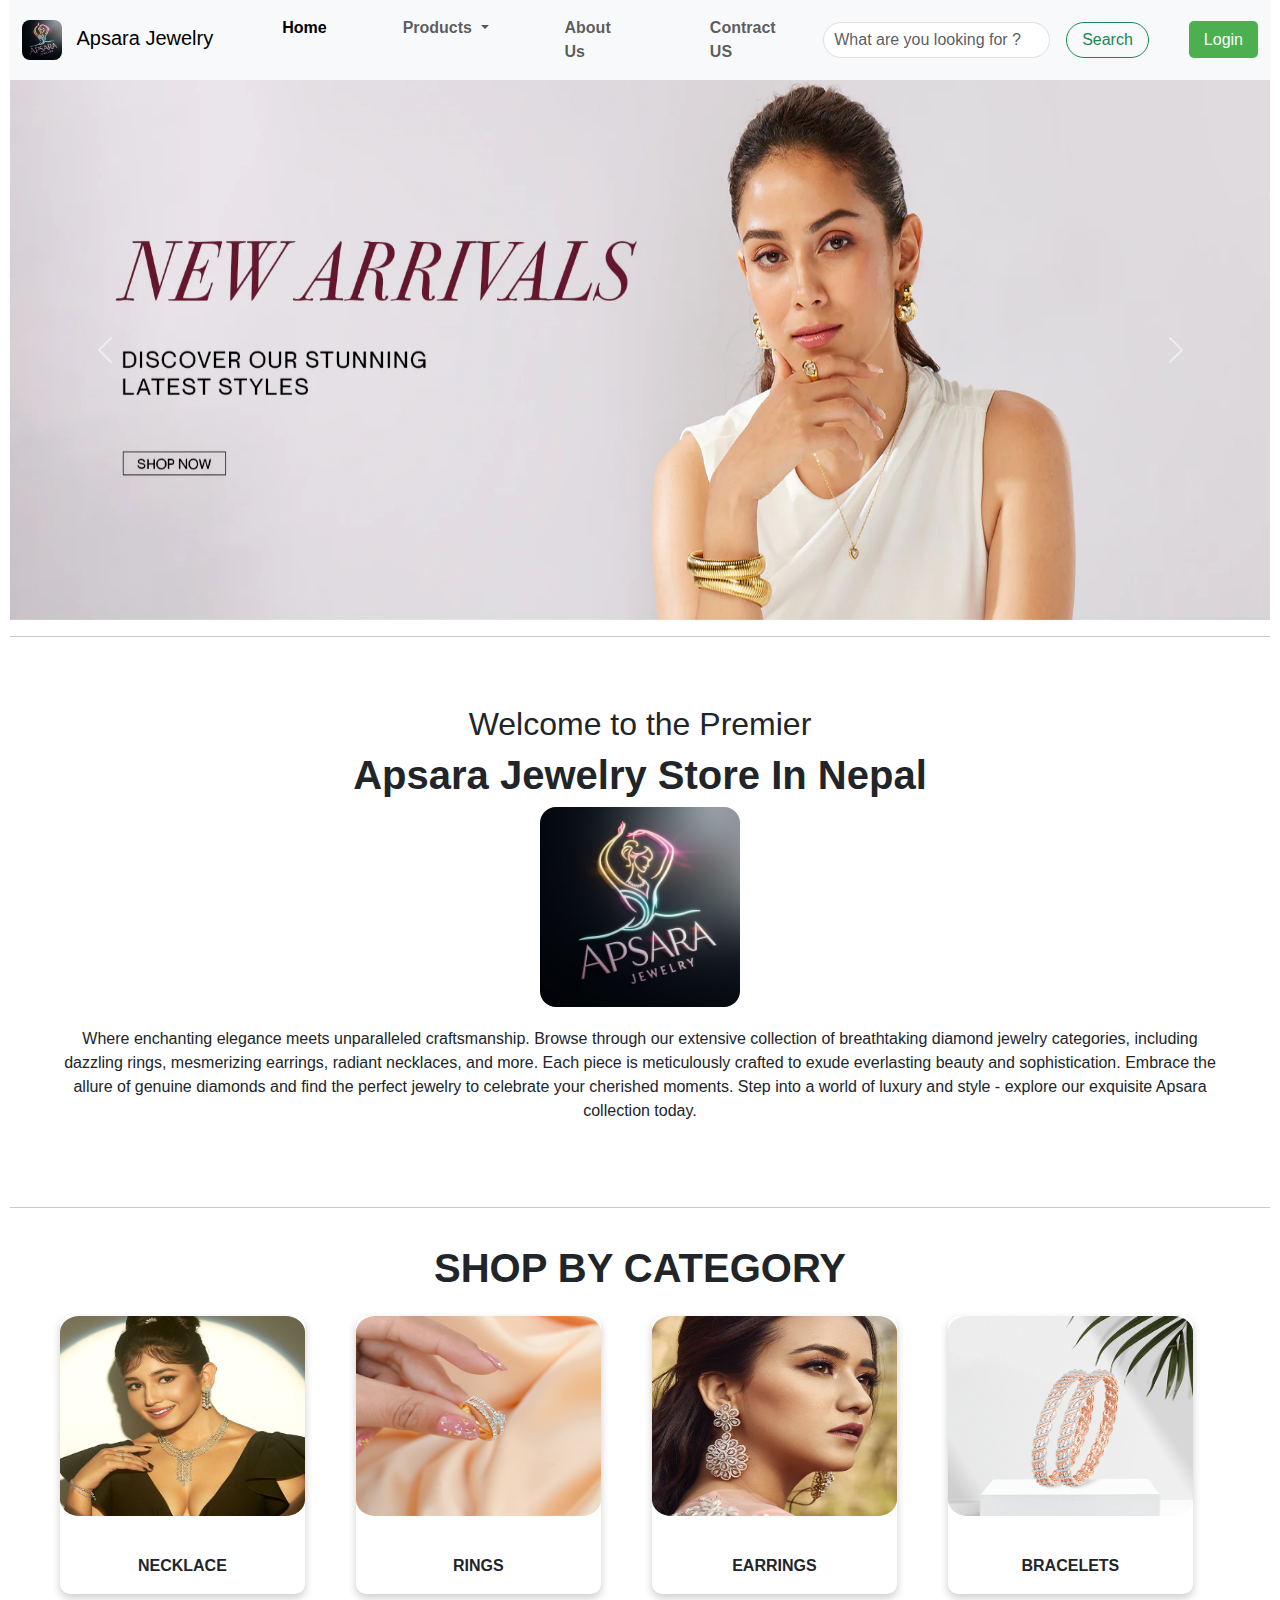
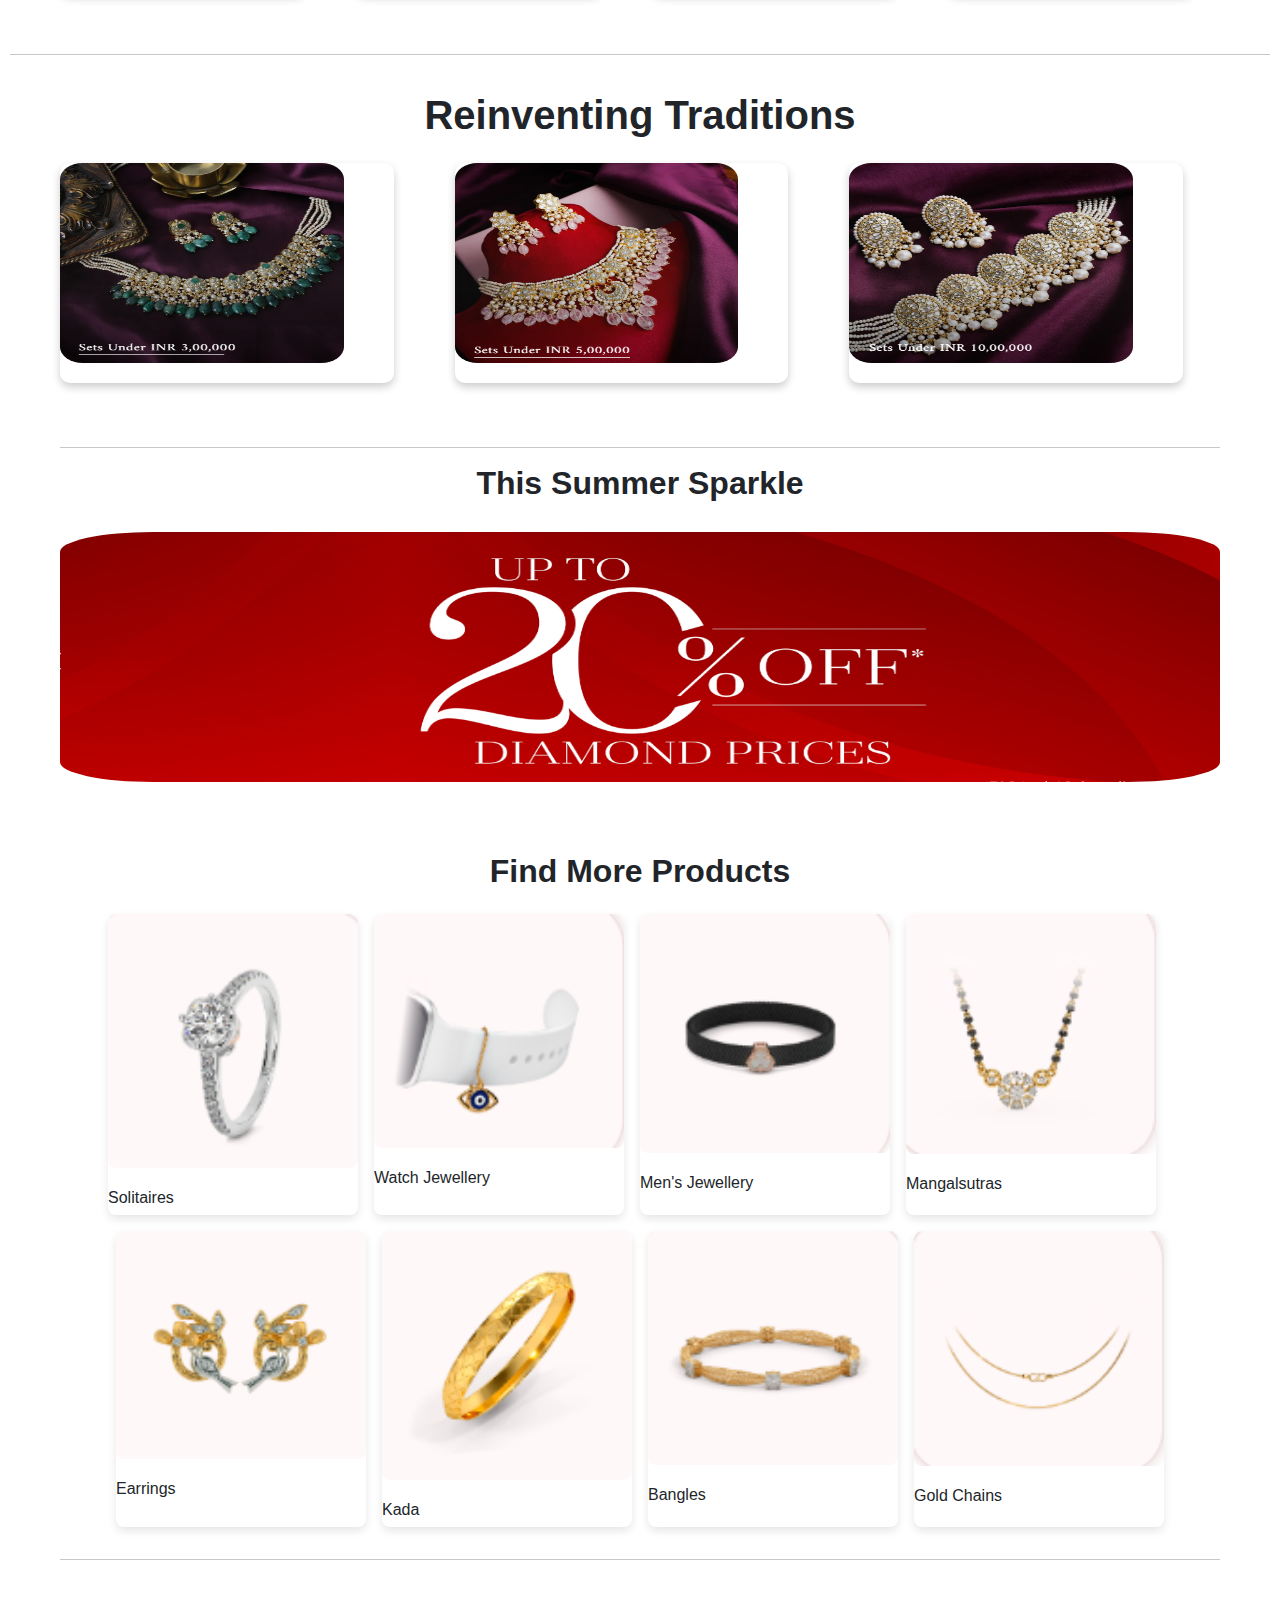
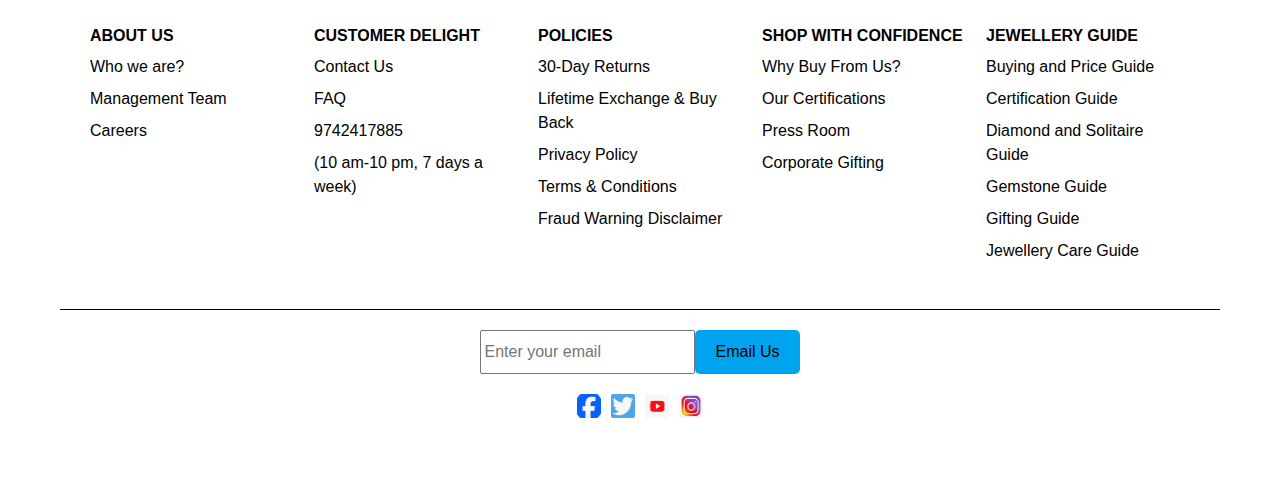
<file: index.html>
<!DOCTYPE html>
    <html lang="en">
    <head>
        <meta charset="UTF-8">
        <meta name="viewport" content="width=device-width, initial-scale=1.0">
        <title>Everyday Fine Jewelry | Online Shop</title>
        <link href="https://cdn.jsdelivr.net/npm/bootstrap@5.3.3/dist/css/bootstrap.min.css" rel="stylesheet" integrity="sha384-QWTKZyjpPEjISv5WaRU9OFeRpok6YctnYmDr5pNlyT2bRjXh0JMhjY6hW+ALEwIH" crossorigin="anonymous">
        <script src="https://cdn.jsdelivr.net/npm/bootstrap@5.3.3/dist/js/bootstrap.bundle.min.js" integrity="sha384-YvpcrYf0tY3lHB60NNkmXc5s9fDVZLESaAA55NDzOxhy9GkcIdslK1eN7N6jIeHz" crossorigin="anonymous"></script>
        <link rel="stylesheet" href="style/style.css">
        <link rel="icon" type="image/x-icon" href="image/apsara.png">
        <style>
            /* Custom styles for sticky navbar */
            .navbar {
                z-index: 1030; /* Ensure the navbar is on top of other content */
            }
            .navbar-nav {
                flex-direction: row; /* Keep nav items in a row */
            }
            .navbar-nav .nav-link {
                margin-left: 15px;
            }
            .navbar-nav .dropdown-menu {
                position: absolute; /* Adjust dropdown menu position */
                margin-top: 0; /* Align dropdown menu */
            }
                </style>
    </head>
    <body>
    <nav class="navbar navbar-expand-lg navbar-light bg-light sticky-top">
        <div class="container-fluid">
            <a class="navbar-brand" href="index.html">
                <img src="image/apsara.png" height="40px" style="border-radius: 8px; margin-right: 10px;">
                Apsara Jewelry
            </a>
            <button class="navbar-toggler" type="button" data-bs-toggle="collapse" data-bs-target="#navbarSupportedContent" aria-controls="navbarSupportedContent" aria-expanded="false" aria-label="Toggle navigation">
                <span class="navbar-toggler-icon"></span>
            </button>
            <div class="collapse navbar-collapse" id="navbarSupportedContent">
                <ul class="navbar-nav me-auto mb-2 mb-lg-0">
                    <li class="nav-item">
                        <a class="nav-link active" aria-current="page" href="index.html">Home</a>
                    </li> 
                    <li class="nav-item dropdown">
                        <a class="nav-link dropdown-toggle" href="#" id="navbarDropdown" role="button" data-bs-toggle="dropdown" aria-expanded="false">
                            Products
                        </a>
                        <ul class="dropdown-menu" aria-labelledby="navbarDropdown">
                            <li><a class="dropdown-item" href="nacklace.html">Gold</a></li>
                            <li><a class="dropdown-item" href="earrings.html">Silver</a></li>
                            <li><a class="dropdown-item" href="Ring.html">Diamond</a></li>
                        </ul>
                    </li>
                    <li class="nav-item">
                        <a class="nav-link" href="project_about.html">About Us</a>
                    </li>
                    <li class="nav-item">
                        <a class="nav-link" href="contract_us.html">Contract US</a>
                    </li>
                </ul> 
                <form class="d-flex">
                    <input class="form-control me-3" type="search" placeholder="What are you looking for ?" aria-label="Search">
                   <button class="btn btn-outline-success" type="submit">Search</button>
                </form> 
                <ul class="nav-links d-flex">
                    <li><a href="login_page.html" class="login">Login</a></li> 
            </div>
        </div>
    </nav>
<div id="carouselExampleControlsNoTouching" class="carousel slide" data-bs-touch="false" data-bs-ride="carousel" data-bs-interval="1800">
    <div class="carousel-inner">
        <div class="carousel-item active">
            <img src="image/1.jpg" class="d-block w-100" alt="Image 1" height="540px;">
        </div>
        <div class="carousel-item">
            <img src="image/2.jpg" class="d-block w-100" alt="Image 2"height="540px;">
        </div>
        <div class="carousel-item">
            <img src="image/3.jpg" class="d-block w-100" alt="Image 3"height="540px;">
        </div>
    </div>
    <button class="carousel-control-prev" type="button" data-bs-target="#carouselExampleControlsNoTouching" data-bs-slide="prev">
        <span class="carousel-control-prev-icon" aria-hidden="true"></span>
        <span class="visually-hidden">Previous</span>
    </button>
    <button class="carousel-control-next" type="button" data-bs-target="#carouselExampleControlsNoTouching" data-bs-slide="next">
        <span class="carousel-control-next-icon" aria-hidden="true"></span>
        <span class="visually-hidden">Next</span>
    </button>
</div>

<hr>

<div class="container my-5 text-center">
    <h3>Welcome to the Premier</h3>
    <h1>Apsara Jewelry Store In Nepal</h1>
    <img src="image/apsara.png" class="img-fluid">
    <p>Where enchanting elegance meets unparalleled craftsmanship. Browse through our extensive collection of breathtaking diamond jewelry categories, including dazzling rings, mesmerizing earrings, radiant necklaces, and more. Each piece is meticulously crafted to exude everlasting beauty and sophistication. Embrace the allure of genuine diamonds and find the perfect jewelry to celebrate your cherished moments. Step into a world of luxury and style - explore our exquisite Apsara collection today.</p>
</div>

<hr>

<div class="container">
    <h1 class="text-center mb-4">SHOP BY CATEGORY</h1>
    <div class="row">
        <div class="col-6 col-md-3 mb-4">
            <div class="card">
                <a href="nacklace.html">
                <img src="image/4.png" class="card-img-top" alt="Necklace"></a>
                <div class="card-body">
                    <h6 class="NECKLACE">NECKLACE</h6>
                </div>
            </div>
        </div>
        <div class="col-6 col-md-3 mb-4">
            <div class="card">
                <a href="Ring.html">
                <img src="image/5.png" class="card-img-top" alt="Rings"></a>
                <div class="card-body">
                    <h6 class="RINGS">RINGS</h6>
                </div>
            </div>
        </div>
        <div class="col-6 col-md-3 mb-4">
            <div class="card">
                <a href="earrings.html">
                <img src="image/6.png" class="card-img-top" alt="Earrings"></a>
                <div class="card-body">
                    <h6 class="EARRINGS">EARRINGS</h6>
                </div>
            </div>
        </div>
        <div class="col-6 col-md-3 mb-4">
            <div class="card">
                <a href="bracelet.html">
                <img src="image/7.png" class="card-img-top" alt="Bracelets"></a>
                <div class="card-body">
                    <h6 class="BRACE">BRACELETS</h6>
                </div>
            </div>
        </div>
    </div>
</div>

<hr>

<div class="container">
    <h1 class="text-center mb-4">Reinventing Traditions</h1>
    <div class="row">
        <div class="col-6 col-md-4 mb-4">
            <div class="card">
                <img src="image/8.png" class="card-img-top" alt="Tradition 1" style="width: 85%;">
            </div>
        </div>
        <div class="col-6 col-md-4 mb-4">
            <div class="card">
                <img src="image/9.png" class="card-img-top" alt="Tradition 2"style="width: 85%;">
            </div>
        </div>
        <div class="col-6 col-md-4 mb-4">
            <div class="card">
                <img src="image/10.png" class="card-img-top" alt="Tradition 3"style="width: 85%;">
            </div>
            <div class="col-6 col-md-4 mb-4">
        </div>
    </div>
</div><hr>
<h3 style="font-weight: 700; margin-bottom: 30px; display: flex; justify-content: center;">This Summer Sparkle</h3>
 <div class="image">
    <img src="image/20.png" ></div>
    <h2 style="margin-top: 50px; font-weight: 700; display: flex; justify-content: center;">Find More Products</h2>
<div class="gallery-container">
  <div class="gallery-item">
      <img src="image/12.png" alt="Image 1">
      <h6>Solitaires</h6>
  </div>
  <div class="gallery-item">
      <img src="image/13.png" alt="Image 2">
      <h6>Watch Jewellery</h6>
  </div>
  <div class="gallery-item">
      <img src="image/14.png" alt="Image 3">
      <h6>Men's Jewellery</h6>
  </div>
  <div class="gallery-item">
      <img src="image/15.png" alt="Image 4">
      <h6>Mangalsutras</h6>
  </div>
  <br>
  <div class="gallery-item">
    <img src="image/16.png" alt="Image 4">
    <h6>Earrings</h6>
</div>
<div class="gallery-item">
  <img src="image/17.png"alt="Image 4">
  <h6>Kada</h6>
</div>
<div class="gallery-item">
  <img src="image/18.png" alt="Image 4">
  <h6>Bangles</h6>
</div>
<div class="gallery-item">
  <img src="image/19.png" alt="Image 4">
  <h6>Gold Chains</h6>
</div>
</div>
    <hr>
    <footer>
        <div class="footer-section">
            <div class="footer-column">
                <h3>ABOUT US</h3>
                <ul>
                    <li><a href="#">Who we are?</a></li>
                    <li><a href="#">Management Team</a></li>
                    <li><a href="#">Careers</a></li>
                </ul>
            </div>
            <div class="footer-column">
                <h3>CUSTOMER DELIGHT</h3>
                <ul>
                    <li><a href="contract_us.html">Contact Us</a></li>
                    <li><a href="#">FAQ</a></li>
                    <li><a href="Phone:">9742417885</a></li>
                    <li><a href="#">(10 am-10 pm, 7 days a week)</a></li>
                </ul>
            </div>
            <div class="footer-column">
                <h3>POLICIES</h3>
                <ul>
                    <li><a href="#">30-Day Returns</a></li>
                    <li><a href="#">Lifetime Exchange & Buy Back</a></li>
                    <li><a href="#">Privacy Policy</a></li>
                    <li><a href="#">Terms & Conditions</a></li>
                    <li><a href="#">Fraud Warning Disclaimer</a></li>
                </ul>
            </div>
            <div class="footer-column">
                <h3>SHOP WITH CONFIDENCE</h3>
                <ul>
                    <li><a href="#">Why Buy From Us?</a></li>
                    <li><a href="#">Our Certifications</a></li>
                    <li><a href="#">Press Room</a></li>
                    <li><a href="#">Corporate Gifting</a></li>
                </ul>
            </div>
            <div class="footer-column">
                <h3>JEWELLERY GUIDE</h3>
                <ul>
                    <li><a href="#">Buying and Price Guide</a></li>
                    <li><a href="#">Certification Guide</a></li>
                    <li><a href="#">Diamond and Solitaire Guide</a></li>
                    <li><a href="#">Gemstone Guide</a></li>
                    <li><a href="#">Gifting Guide</a></li>
                    <li><a href="#">Jewellery Care Guide</a></li>
                </ul>
            </div>
        </div>
        <div class="footer-bottom">
            <div class="newsletter">
                <input type="text" name="Email" id="Email" placeholder="Enter your email">
                <a href="https://mail.google.com/mail/u/0/#inbox?compose=new">
                <button>Email Us</button></a>
            </div>
            <div class="social-media">
                <a href="https://www.facebook.com/login.php/"><img src="image/24.png" alt="Facebook"></a>
                <a href="https://x.com/i/flow/login"><img src="image/25.png" alt="Twitter"></a>
                <a href="https://www.youtube.com/"><img src="image/26.png" alt="YouTube"></a>
                <a href="https://www.instagram.com/"><img src="image/27.png" alt="Instagram"></a>
            </div>
        </div>
    </footer>
</body>
</html>
</file>
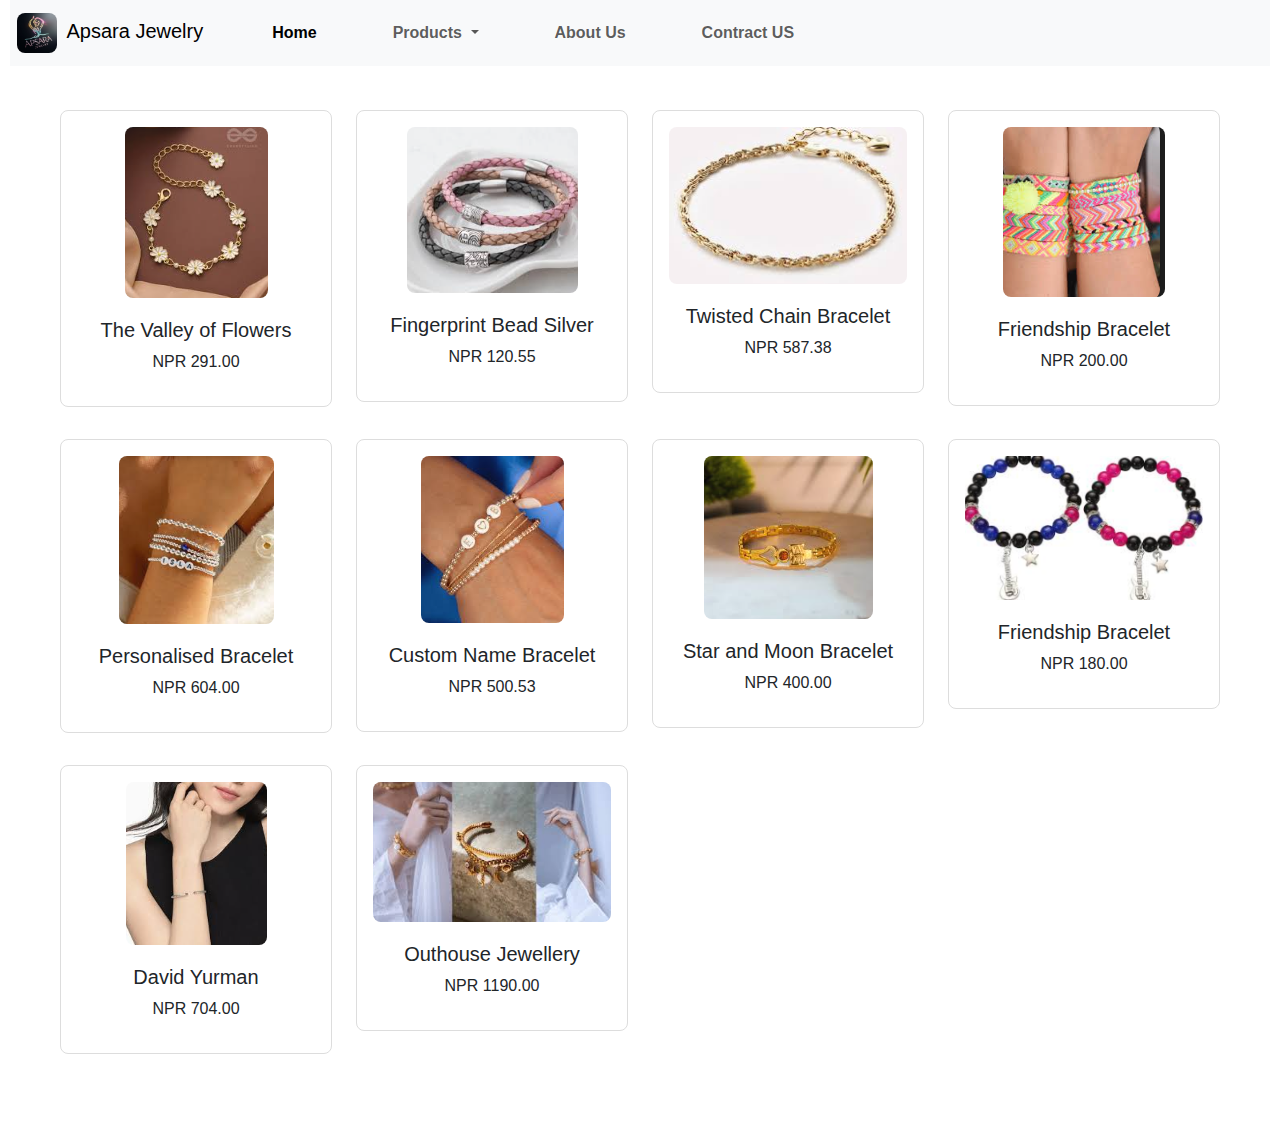
<file: bracelet.html>
<!DOCTYPE html>
<html lang="en">
<head>
    <meta charset="UTF-8">
    <meta name="viewport" content="width=device-width, initial-scale=1.0">
    <title>Everyday Fine Jewelry | Online Shop</title>
    <script src="https://cdn.jsdelivr.net/npm/bootstrap@5.3.3/dist/js/bootstrap.bundle.min.js" integrity="sha384-YvpcrYf0tY3lHB60NNkmXc5s9fDVZLESaAA55NDzOxhy9GkcIdslK1eN7N6jIeHz" crossorigin="anonymous"></script>
    <link href="https://cdn.jsdelivr.net/npm/bootstrap@5.3.3/dist/css/bootstrap.min.css" rel="stylesheet" integrity="sha384-QWTKZyjpPEjISv5WaRU9OFeRpok6YctnYmDr5pNlyT2bRjXh0JMhjY6hW+ALEwIH" crossorigin="anonymous">
    <link rel="stylesheet" href="style/style.css">
    <link rel="icon" type="image/x-icon" href="image/apsara.png">
    <style>
        .product-card {
            text-align: center;
            padding: 1rem;
            border: 1px solid #ddd;
            border-radius: 8px;
            margin-bottom: 1rem;
        }
        .product-card img {
            max-width: 100%;
            height: auto;
            border-radius: 8px;
        }
        .navbar-brand img {
            border-radius: 8px;
            margin-left: -5px;
            margin-right: 5px;
        }
        .navbar-nav .nav-link {
            margin-left: 15px;
        }
    </style>
</head>
<body>
<nav class="navbar navbar-expand-lg navbar-light bg-light">
    <div class="container-fluid">
        <a class="navbar-brand" href="#">
            <img src="image/apsara.png" height="40" alt="Apsara Jewelry">
            Apsara Jewelry
        </a>
        <button class="navbar-toggler" type="button" data-bs-toggle="collapse" data-bs-target="#navbarSupportedContent" aria-controls="navbarSupportedContent" aria-expanded="false" aria-label="Toggle navigation">
            <span class="navbar-toggler-icon"></span>
        </button>
        <div class="collapse navbar-collapse" id="navbarSupportedContent">
            <ul class="navbar-nav me-auto mb-2 mb-lg-0">
                <li class="nav-item">
                    <a class="nav-link active" aria-current="page" href="index.html">Home</a>
                </li>
                <li class="nav-item dropdown">
                    <a class="nav-link dropdown-toggle" href="#" id="navbarDropdown" role="button" data-bs-toggle="dropdown" aria-expanded="false">
                        Products
                    </a>
                    <ul class="dropdown-menu" aria-labelledby="navbarDropdown">
                        <li><a class="dropdown-item" href="https://www.bing.com/images/search?q=jewellery+gold&qpvt=jellory+gold&form=IGRE&first=1">Gold</a></li>
                        <li><a class="dropdown-item" href="https://www.bing.com/images/search?q=jewellery%20silver&qs=n&form=QBIR&sp=-1&lq=0&pq=jewellery%20silver&sc=10-16&cvid=716B4889F92D42A183344B2EC1CB7281&ghsh=0&ghacc=0&first=1">Silver</a></li>
                        <li><a class="dropdown-item" href="https://www.bing.com/images/search?q=jewellery%20diamond&qs=n&form=QBIR&sp=-1&lq=0&pq=jewellery%20diamon&sc=10-16&cvid=5A0326B876E344FC81257CB7202B7192&ghsh=0&ghacc=0&first=1">Diamond</a></li>
                    </ul>
                </li>
                <li class="nav-item">
                    <a class="nav-link" href="project_about.html">About Us</a>
                </li>
                <li class="nav-item">
                    <a class="nav-link" href="contract_us.html">Contract US</a>
                </li>
            </ul>
        </div>
    </div>
</nav>

<div class="container my-4">
    <div class="row">
        <!-- First Row of Products -->
        <div class="col-md-4 col-lg-3 mb-3">
            <div class="product-card">
                <img src="image/59.png" alt="The Valley of Flowers">
                <h5>The Valley of Flowers</h5>
                <p>NPR 291.00</p>
            </div>
        </div>
        <div class="col-md-4 col-lg-3 mb-3">
            <div class="product-card">
                <img src="image/60.png" alt="Fingerprint Bead Silver">
                <h5>Fingerprint Bead Silver</h5>
                <p>NPR 120.55</p>
            </div>
        </div>
        <div class="col-md-4 col-lg-3 mb-3">
            <div class="product-card">
                <img src="image/61.png" alt="Twisted Chain Bracelet">
                <h5>Twisted Chain Bracelet</h5>
                <p>NPR 587.38</p>
            </div>
        </div>
        <!-- Second Row of Products -->
        <div class="col-md-4 col-lg-3 mb-3">
            <div class="product-card">
                <img src="image/62.png" alt="Friendship Bracelet">
                <h5>Friendship Bracelet</h5>
                <p>NPR 200.00</p>
            </div>
        </div>
        <div class="col-md-4 col-lg-3 mb-3">
            <div class="product-card">
                <img src="image/63.png" alt="Personalised Bracelet">
                <h5>Personalised Bracelet</h5>
                <p>NPR 604.00</p>
            </div>
        </div>
        <div class="col-md-4 col-lg-3 mb-3">
            <div class="product-card">
                <img src="image/64.png" alt="Custom Name Bracelet">
                <h5>Custom Name Bracelet</h5>
                <p>NPR 500.53</p>
            </div>
        </div>
        <!-- Third Row of Products -->
        <div class="col-md-4 col-lg-3 mb-3">
            <div class="product-card">
                <img src="image/65.png" alt="Star and Moon Bracelet">
                <h5>Star and Moon Bracelet</h5>
                <p>NPR 400.00</p>
            </div>
        </div>
        <div class="col-md-4 col-lg-3 mb-3">
            <div class="product-card">
                <img src="image/66.png" alt="Friendship Bracelet">
                <h5>Friendship Bracelet</h5>
                <p>NPR 180.00</p>
            </div>
        </div>
        <div class="col-md-4 col-lg-3 mb-3">
            <div class="product-card">
                <img src="image/67.png" alt="David Yurman">
                <h5>David Yurman</h5>
                <p>NPR 704.00</p>
            </div>
        </div>
        <div class="col-md-4 col-lg-3 mb-3">
            <div class="product-card">
                <img src="image/68.png" alt="Outhouse Jewellery">
                <h5>Outhouse Jewellery</h5>
                <p>NPR 1190.00</p>
            </div>
        </div>
    </div>
</div>
</body>
</html>
</file>
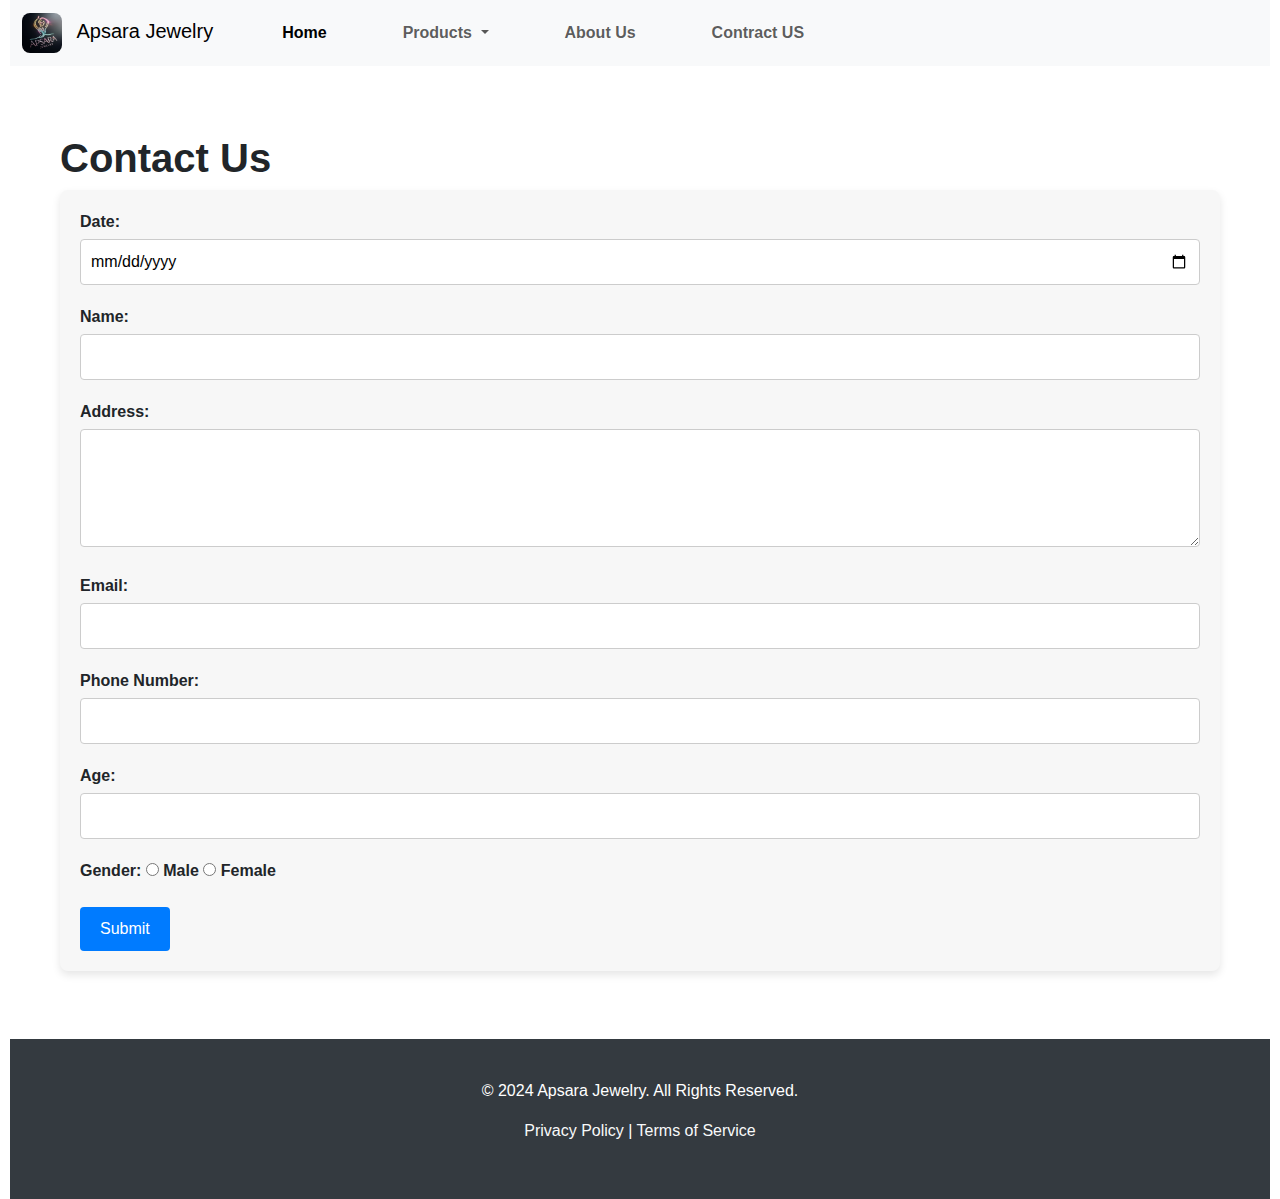
<file: contract_us.html>
<!DOCTYPE html>
<html lang="en">
<head>
    <meta charset="UTF-8">
    <meta name="viewport" content="width=device-width, initial-scale=1.0">
    <title>Everyday Fine Jewelry | Online Shop</title>
    <link href="https://cdn.jsdelivr.net/npm/bootstrap@5.3.3/dist/css/bootstrap.min.css" rel="stylesheet" integrity="sha384-QWTKZyjpPEjISv5WaRU9OFeRpok6YctnYmDr5pNlyT2bRjXh0JMhjY6hW+ALEwIH" crossorigin="anonymous">
    <script src="https://cdn.jsdelivr.net/npm/bootstrap@5.3.3/dist/js/bootstrap.bundle.min.js" integrity="sha384-YvpcrYf0tY3lHB60NNkmXc5s9fDVZLESaAA55NDzOxhy9GkcIdslK1eN7N6jIeHz" crossorigin="anonymous"></script>
    <link rel="stylesheet" href="style/style.css">
    <link rel="icon" type="image/x-icon" href="image/apsara.png">
    <style>
        /* Custom styles */
        .navbar {
            z-index: 1030; /* Ensure the navbar is on top of other content */
            background-color: #f8f9fa;
        }
        .navbar-nav {
            flex-direction: row; /* Keep nav items in a row */
        }
        .navbar-nav .nav-link {
            margin-left: 15px;
        }
        .navbar-nav .dropdown-menu {
            position: absolute; /* Adjust dropdown menu position */
            margin-top: 0; /* Align dropdown menu */
        }
        /* Styling for form */
        form {
            background-color: #f7f7f7;
            padding: 20px;
            border-radius: 8px;
            box-shadow: 0 4px 8px rgba(0, 0, 0, 0.1);
        }
        label {
            font-weight: bold;
        }
        input[type="text"], input[type="date"], input[type="email"], input[type="tel"], input[type="number"], textarea {
            width: 100%;
            padding: 10px;
            margin: 5px 0 20px;
            border: 1px solid #ccc;
            border-radius: 4px;
        }
        input[type="submit"] {
            background-color: #007bff;
            color: white;
            padding: 10px 20px;
            border: none;
            border-radius: 4px;
            cursor: pointer;
        }
        input[type="submit"]:hover {
            background-color: #0056b3;
        }
        /* Footer styling */
        footer {
            background-color: #343a40;
            color: white;
            padding: 20px 0;
            text-align: center;
            position: relative;
            bottom: 0;
            width: 100%;
        }
        footer a {
            color: #f8f9fa;
            text-decoration: none;
        }
        footer a:hover {
            text-decoration: underline;
        }
        /* Responsive */
        @media (max-width: 768px) {
            .navbar-nav {
                flex-direction: column;
            }
        }
    </style>
</head>
<body>
    <!-- Navbar -->
    <nav class="navbar navbar-expand-lg navbar-light sticky-top">
        <div class="container-fluid">
            <a class="navbar-brand" href="#">
                <img src="image/apsara.png" height="40px" style="border-radius: 8px; margin-right: 10px;">
                Apsara Jewelry
            </a>
            <button class="navbar-toggler" type="button" data-bs-toggle="collapse" data-bs-target="#navbarSupportedContent" aria-controls="navbarSupportedContent" aria-expanded="false" aria-label="Toggle navigation">
                <span class="navbar-toggler-icon"></span>
            </button>
            <div class="collapse navbar-collapse" id="navbarSupportedContent">
                <ul class="navbar-nav me-auto mb-2 mb-lg-0">
                    <li class="nav-item">
                        <a class="nav-link active" aria-current="page" href="index.html">Home</a>
                    </li>
                    <li class="nav-item dropdown">
                        <a class="nav-link dropdown-toggle" href="#" id="navbarDropdown" role="button" data-bs-toggle="dropdown" aria-expanded="false">
                            Products
                        </a>
                        <ul class="dropdown-menu" aria-labelledby="navbarDropdown">
                            <li><a class="dropdown-item" href="nacklace.html">Gold</a></li>
                            <li><a class="dropdown-item" href="earrings.html">Silver</a></li>
                            <li><a class="dropdown-item" href="Ring.html">Diamond</a></li>
                        </ul>
                    </li>
                    <li class="nav-item">
                        <a class="nav-link" href="project_about.html">About Us</a>
                    </li>
                     <li class="nav-item">
                        <a class="nav-link" href="contract_us.html">Contract US</a>
                    </li>
                </ul>
            </div>
        </div>
    </nav>

    <!-- Contact Form -->
    <div class="container mt-5">
        <h1>Contact Us</h1>
        <form>
            <label for="date">Date:</label>
            <input type="date" id="date" name="date" required>
            
            <label for="name">Name:</label>
            <input type="text" id="name" name="name" required>
            
            <label for="address">Address:</label>
            <textarea id="address" name="address" rows="4" required></textarea>
            
            <label for="email">Email:</label>
            <input type="email" id="email" name="email" required>
            
            <label for="phone">Phone Number:</label>
            <input type="tel" id="phone" name="phone" required>
            
            <label for="age">Age:</label>
            <input type="number" id="age" name="age" min="1" required>
            
            <label>Gender:</label>
            <input type="radio" id="male" name="gender" value="male" required>
            <label for="male">Male</label>
            <input type="radio" id="female" name="gender" value="female">
            <label for="female">Female</label><br><br>
            
            <input type="submit" value="Submit">
        </form>
    </div>

    <!-- Footer -->
    <footer class="mt-5">
        <div class="container">
            <p>&copy; 2024 Apsara Jewelry. All Rights Reserved.</p>
            <p><a href="privacy.html">Privacy Policy</a> | <a href="terms.html">Terms of Service</a></p>
        </div>
    </footer>
</body>
</html>
</file>
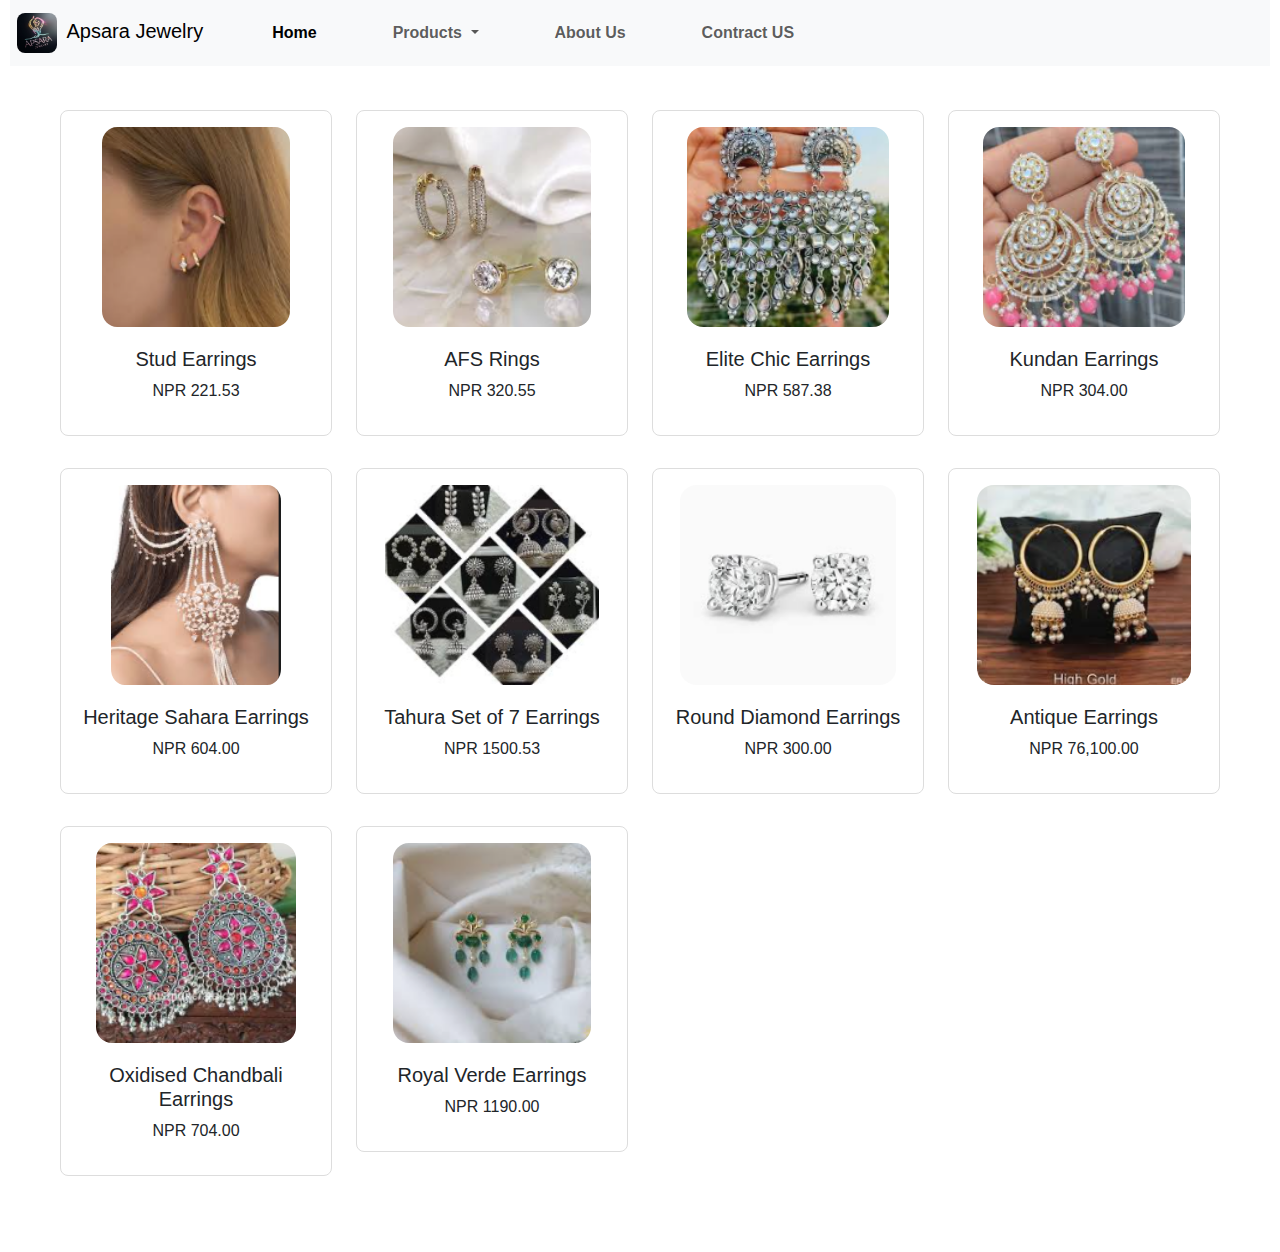
<file: earrings.html>
<!DOCTYPE html>
<html lang="en">
<head>
    <meta charset="UTF-8">
    <meta name="viewport" content="width=device-width, initial-scale=1.0">
    <title>Everyday Fine Jewelry | Online Shop</title>
    <link href="https://cdn.jsdelivr.net/npm/bootstrap@5.3.3/dist/css/bootstrap.min.css" rel="stylesheet" integrity="sha384-QWTKZyjpPEjISv5WaRU9OFeRpok6YctnYmDr5pNlyT2bRjXh0JMhjY6hW+ALEwIH" crossorigin="anonymous">
    <script src="https://cdn.jsdelivr.net/npm/bootstrap@5.3.3/dist/js/bootstrap.bundle.min.js" integrity="sha384-YvpcrYf0tY3lHB60NNkmXc5s9fDVZLESaAA55NDzOxhy9GkcIdslK1eN7N6jIeHz" crossorigin="anonymous"></script>
    <link rel="stylesheet" href="style/style.css">
    <link rel="icon" type="image/x-icon" href="image/apsara.png">
    <style>
        .product-img {
            max-width: 100%;
            height: auto;
        }
        .product-card {
            text-align: center;
            padding: 1rem;
            border: 1px solid #ddd;
            border-radius: 8px;
            margin-bottom: 1rem;
        }
        .navbar-brand img {
            border-radius: 8px;
            margin-left: -5px;
            margin-right: 5px;
        }
        .navbar-nav .nav-link {
            margin-left: 15px;
        }
    </style>
</head>
<body> 
<nav class="navbar navbar-expand-lg navbar-light bg-light">
    <div class="container-fluid">
        <a class="navbar-brand" href="#">
            <img src="image/apsara.png" height="40px" alt="Apsara Jewelry">
            Apsara Jewelry
        </a>
        <button class="navbar-toggler" type="button" data-bs-toggle="collapse" data-bs-target="#navbarSupportedContent" aria-controls="navbarSupportedContent" aria-expanded="false" aria-label="Toggle navigation">
            <span class="navbar-toggler-icon"></span>
        </button>
        <div class="collapse navbar-collapse" id="navbarSupportedContent">
            <ul class="navbar-nav me-auto mb-2 mb-lg-0">
                <li class="nav-item">
                    <a class="nav-link active" aria-current="page" href="index.html">Home</a>
                </li>
                <li class="nav-item dropdown">
                    <a class="nav-link dropdown-toggle" href="#" id="navbarDropdown" role="button" data-bs-toggle="dropdown" aria-expanded="false">
                        Products
                    </a>
                    <ul class="dropdown-menu" aria-labelledby="navbarDropdown">
                        <li><a class="dropdown-item" href="nacklace.html">Gold</a></li>
                        <li><a class="dropdown-item" href="earrings.html">Silver</a></li>
                        <li><a class="dropdown-item" href="Ring.html">Diamond</a></li>
                    </ul>
                </li>
                <li class="nav-item">
                    <a class="nav-link" href="project_about.html">About Us</a>
                </li>
                <li class="nav-item">
                    <a class="nav-link" href="contract_us.html">Contract US</a>
                </li>
            </ul>
        </div>
    </div>
</nav>

<div class="container my-4">
    <div class="row">
        <!-- First Row of Products -->
        <div class="col-md-4 col-lg-3 mb-3">
            <div class="product-card">
                <img src="image/49.png" alt="Stud Earrings" class="product-img">
                <h5>Stud Earrings</h5>
                <p>NPR 221.53</p>
            </div>
        </div>
        <div class="col-md-4 col-lg-3 mb-3">
            <div class="product-card">
                <img src="image/50.png" alt="AFS Rings" class="product-img">
                <h5>AFS Rings</h5>
                <p>NPR 320.55</p>
            </div>
        </div>
        <div class="col-md-4 col-lg-3 mb-3">
            <div class="product-card">
                <img src="image/51.png" alt="Elite Chic Earrings" class="product-img">
                <h5>Elite Chic Earrings</h5>
                <p>NPR 587.38</p>
            </div>
        </div>
        <!-- Second Row of Products -->
        <div class="col-md-4 col-lg-3 mb-3">
            <div class="product-card">
                <img src="image/52.png" alt="Kundan Earrings" class="product-img">
                <h5>Kundan Earrings</h5>
                <p>NPR 304.00</p>
            </div>
        </div>
        <div class="col-md-4 col-lg-3 mb-3">
            <div class="product-card">
                <img src="image/53.png" alt="Heritage Sahara Earrings" class="product-img">
                <h5>Heritage Sahara Earrings</h5>
                <p>NPR 604.00</p>
            </div>
        </div>
        <div class="col-md-4 col-lg-3 mb-3">
            <div class="product-card">
                <img src="image/54.png" alt="Tahura Set of 7 Earrings" class="product-img">
                <h5>Tahura Set of 7 Earrings</h5>
                <p>NPR 1500.53</p>
            </div>
        </div>
        <!-- Third Row of Products -->
        <div class="col-md-4 col-lg-3 mb-3">
            <div class="product-card">
                <img src="image/55.png" alt="Round Diamond Earrings" class="product-img">
                <h5>Round Diamond Earrings</h5>
                <p>NPR 300.00</p>
            </div>
        </div>
        <div class="col-md-4 col-lg-3 mb-3">
            <div class="product-card">
                <img src="image/56.png" alt="Antique Earrings" class="product-img">
                <h5>Antique Earrings</h5>
                <p>NPR 76,100.00</p>
            </div>
        </div>
        <div class="col-md-4 col-lg-3 mb-3">
            <div class="product-card">
                <img src="image/57.png" alt="Oxidised Chandbali Earrings" class="product-img">
                <h5>Oxidised Chandbali Earrings</h5>
                <p>NPR 704.00</p>
            </div>
        </div>
        <div class="col-md-4 col-lg-3 mb-3">
            <div class="product-card">
                <img src="image/58.png" alt="Royal Verde Earrings" class="product-img">
                <h5>Royal Verde Earrings</h5>
                <p>NPR 1190.00</p>
            </div>
        </div>
    </div>
</div>
</body>
</html>
</file>
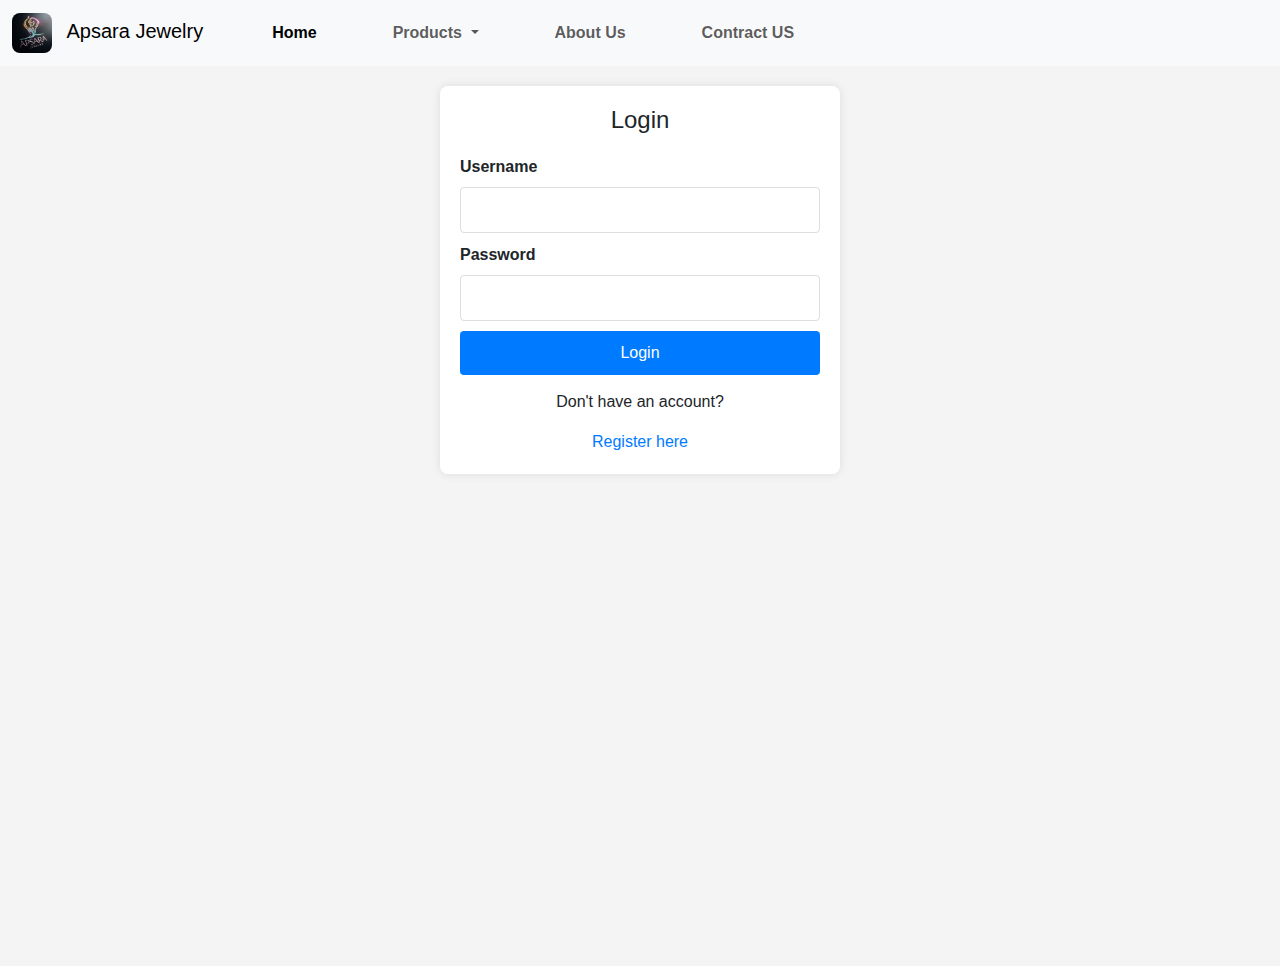
<file: login_page.html>
<!DOCTYPE html>
<html lang="en">

<head>
    <meta charset="UTF-8">
    <meta name="viewport" content="width=device-width, initial-scale=1.0">
    <title>Everyday Fine Jewelry | Online Shop</title>
      <link href="https://cdn.jsdelivr.net/npm/bootstrap@5.3.3/dist/css/bootstrap.min.css" rel="stylesheet" integrity="sha384-QWTKZyjpPEjISv5WaRU9OFeRpok6YctnYmDr5pNlyT2bRjXh0JMhjY6hW+ALEwIH" crossorigin="anonymous">
      <link rel="stylesheet" href="style/style.css">
        <link rel="icon" type="image/x-icon" href="image/apsara.png">
    <!-- Bootstrap Bundle with Popper -->
    <script src="https://cdn.jsdelivr.net/npm/bootstrap@5.3.3/dist/js/bootstrap.bundle.min.js" integrity="sha384-YvpcrYf0tY3lHB60NNkmXc5s9fDVZLESaAA55NDzOxhy9GkcIdslK1eN7N6jIeHz" crossorigin="anonymous"></script>
    <style>
        /* Custom styles for sticky navbar */
        .navbar {
            z-index: 1030; /* Ensure the navbar is on top of other content */
        }

        .navbar-nav {
            flex-direction: row; /* Keep nav items in a row */
        }

        .navbar-nav .nav-link {
            margin-left: 15px;
        }

        .navbar-nav .dropdown-menu {
            position: absolute; /* Adjust dropdown menu position */
            margin-top: 0; /* Align dropdown menu */
        }

        /* Custom styles for the login container */
        body {
            font-family: Arial, sans-serif;
            background-color: #f4f4f4;
            margin: 0;
        }

        .container {
            display: flex;
            flex-direction: column;
            min-height: 100vh;
            padding: 20px;
        }

        .login-container {
            background-color: #fff;
            padding: 20px;
            border-radius: 8px;
            box-shadow: 0 0 10px rgba(0, 0, 0, 0.1);
            width: 100%;
            max-width: 400px;
            margin: auto;
        }

        .login-container h2 {
            margin-bottom: 20px;
            font-size: 24px;
            text-align: center;
        }

        .login-container label {
            display: block;
            margin-bottom: 8px;
            font-weight: bold;
        }

        .login-container input {
            width: 100%;
            padding: 10px;
            margin-bottom: 10px;
            border: 1px solid #ddd;
            border-radius: 4px;
        }

        .login-container button {
            width: 100%;
            padding: 10px;
            border: none;
            border-radius: 4px;
            background-color: #007bff;
            color: #fff;
            font-size: 16px;
            cursor: pointer;
        }

        .login-container button:hover {
            background-color: #0056b3;
        }

        .login-container .register-link {
            margin-top: 15px;
            text-align: center;
        }

        .login-container .register-link a {
            color: #007bff;
            text-decoration: none;
        }

        .login-container .register-link a:hover {
            text-decoration: underline;
        }
    </style>
</head>

<body>
    <!-- Navigation Bar -->
    <nav class="navbar navbar-expand-lg navbar-light bg-light sticky-top">
        <div class="container-fluid">
            <a class="navbar-brand" href="#">
                <img src="image/apsara.png" height="40px" style="border-radius: 8px; margin-right: 10px;">
                Apsara Jewelry
            </a>
            <button class="navbar-toggler" type="button" data-bs-toggle="collapse" data-bs-target="#navbarSupportedContent" aria-controls="navbarSupportedContent" aria-expanded="false" aria-label="Toggle navigation">
                <span class="navbar-toggler-icon"></span>
            </button>
            <div class="collapse navbar-collapse" id="navbarSupportedContent">
                <ul class="navbar-nav me-auto mb-2 mb-lg-0">
                    <li class="nav-item">
                        <a class="nav-link active" aria-current="page" href="index.html">Home</a>
                    </li>
                    <li class="nav-item dropdown">
                        <a class="nav-link dropdown-toggle" href="#" id="navbarDropdown" role="button" data-bs-toggle="dropdown" aria-expanded="false">
                            Products
                        </a>
                        <ul class="dropdown-menu" aria-labelledby="navbarDropdown">
                            <li><a class="dropdown-item" href="https://www.bing.com/images/search?q=jewellery+gold&qpvt=jellory+gold&form=IGRE&first=1">Gold</a></li>
                            <li><a class="dropdown-item" href="https://www.bing.com/images/search?q=jewellery%20silver&qs=n&form=QBIR&sp=-1&lq=0&pq=jewellery%20silver&sc=10-16&cvid=716B4889F92D42A183344B2EC1CB7281&ghsh=0&ghacc=0&first=1">Silver</a></li>
                            <li><a class="dropdown-item" href="https://www.bing.com/images/search?q=jewellery%20diamond&qs=n&form=QBIR&sp=-1&lq=0&pq=jewellery%20diamon&sc=10-16&cvid=5A0326B876E344FC81257CB7202B7192&ghsh=0&ghacc=0&first=1">Diamond</a></li>
                        </ul>
                    </li>
                    <li class="nav-item">
                        <a class="nav-link" href="project_about.html">About Us</a>
                    </li>
                    <li class="nav-item">
                        <a class="nav-link" href="contract_us.html">Contract US</a>
                    </li>
                </ul>
            </div>
        </div>
    </nav>

    <!-- Main Content Area -->
    <div class="container">
        <div class="content">
            <div class="login-container">
                <h2>Login</h2>
                <form action="/submit-login" method="post">
                    <label for="username">Username</label>
                    <input type="text" id="username" name="username" required>
                    <label for="password">Password</label>
                    <input type="password" id="password" name="password" required>
                    <button type="submit">Login</button>
                </form>
                <div class="register-link">
                    <p>Don't have an account?</p>
                    <a href="/register">Register here</a>
                </div>
            </div>
        </div>
    </div>
</body>
</html>
</file>
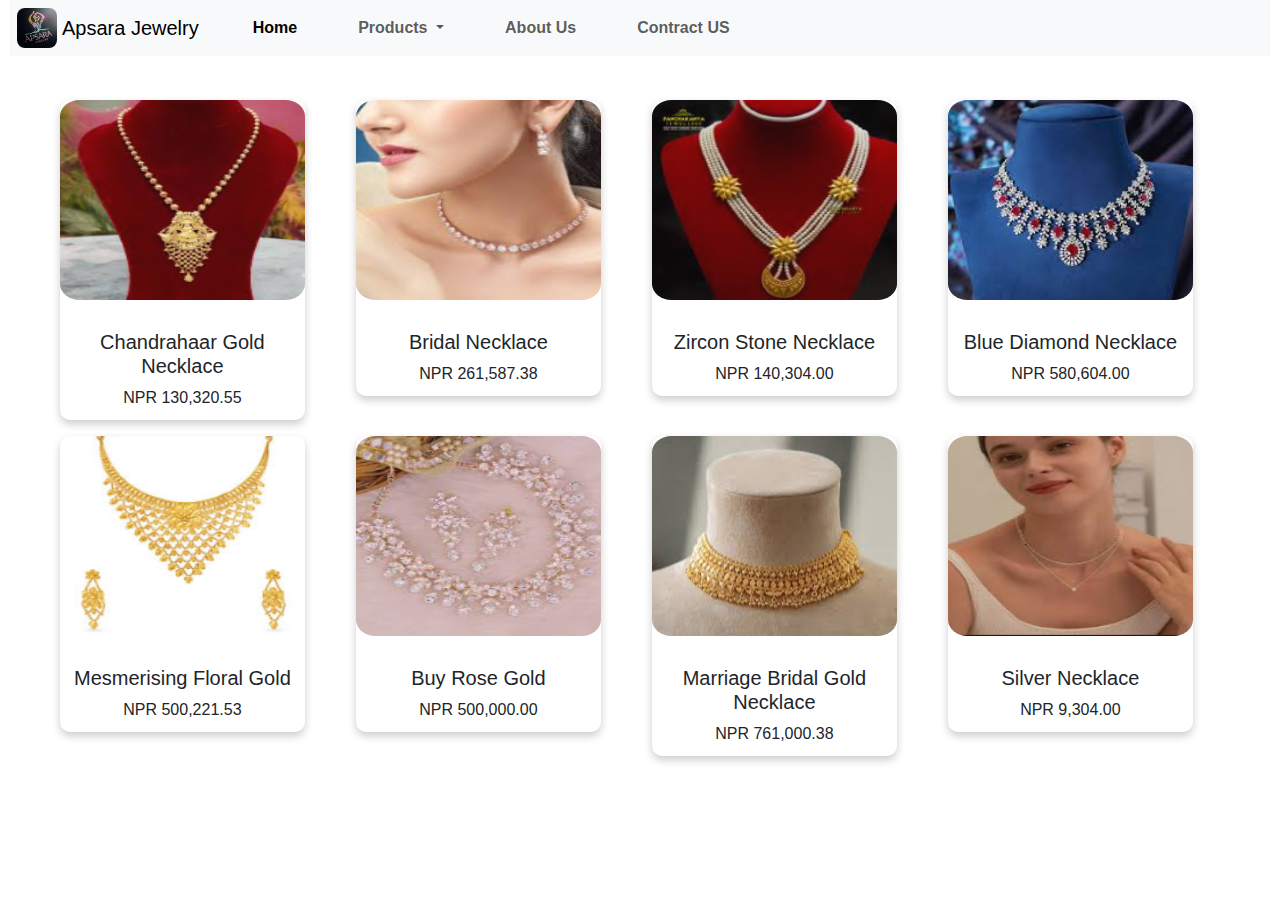
<file: nacklace.html>
<!DOCTYPE html>
<html lang="en">
<head>
    <meta charset="UTF-8">
    <meta name="viewport" content="width=device-width, initial-scale=1.0">
    <title>Everyday Fine Jewelry | Online shop</title>
    <link href="https://cdn.jsdelivr.net/npm/bootstrap@5.3.3/dist/css/bootstrap.min.css" rel="stylesheet" integrity="sha384-QWTKZyjpPEjISv5WaRU9OFeRpok6YctnYmDr5pNlyT2bRjXh0JMhjY6hW+ALEwIH" crossorigin="anonymous">
    <script src="https://cdn.jsdelivr.net/npm/bootstrap@5.3.3/dist/js/bootstrap.bundle.min.js" integrity="sha384-YvpcrYf0tY3lHB60NNkmXc5s9fDVZLESaAA55NDzOxhy9GkcIdslK1eN7N6jIeHz" crossorigin="anonymous"></script>
    <link rel="stylesheet" href="style/style.css">
    <link rel="icon" type="image/x-icon" href="image/apsara.png">
</head>
<body>
<nav class="navbar navbar-expand-lg navbar-light bg-light">
    <div class="container-fluid">
        <img src="image/apsara.png" height="40px" style="border-radius: 8px; margin-left:-5px; margin-right: 5px;">
        <a class="navbar-brand" href="#">Apsara Jewelry</a>
        <button class="navbar-toggler" type="button" data-bs-toggle="collapse" data-bs-target="#navbarSupportedContent" aria-controls="navbarSupportedContent" aria-expanded="false" aria-label="Toggle navigation">
            <span class="navbar-toggler-icon"></span>
        </button>
        <div class="collapse navbar-collapse" id="navbarSupportedContent">
            <ul class="navbar-nav me-auto mb-2 mb-lg-0">
                <li class="nav-item">
                    <a class="nav-link active" aria-current="page" href="index.html">Home</a>
                </li>
                <li class="nav-item dropdown">
                    <a class="nav-link dropdown-toggle" href="#" id="navbarDropdown" role="button" data-bs-toggle="dropdown" aria-expanded="false">
                        Products
                    </a>
                    <ul class="dropdown-menu" aria-labelledby="navbarDropdown">
                        <li><a class="dropdown-item" href="nacklace.html">Gold</a></li>
                        <li><a class="dropdown-item" href="earrings.html">Silver</a></li>
                        <li><a class="dropdown-item" href="Ring.html">Diamond</a></li>
                    </ul>
                </li>
                <li class="nav-item">
                    <a class="nav-link" href="project_about.html">About Us</a>
                </li>
                <li class="nav-item">
                    <a class="nav-link" href="contract_us.html">Contract US</a>
                </li>
            </ul>
        </div>
    </div>
</nav>

<div class="container my-4">
    <div class="row">
        <div class="col-md-4 col-lg-3 mb-3">
            <div class="card">
                <img src="image/29.png" class="card-img-top img-fluid" alt="Chandrahaar Gold Necklace">
                <div class="card-body">
                    <h5 class="card-title">Chandrahaar Gold Necklace</h5>
                    <p class="card-text">NPR 130,320.55</p>
                </div>
            </div>
        </div>
        <div class="col-md-4 col-lg-3 mb-3">
            <div class="card">
                <img src="image/32.png" class="card-img-top img-fluid" alt="Bridal Necklace">
                <div class="card-body">
                    <h5 class="card-title">Bridal Necklace</h5>
                    <p class="card-text">NPR 261,587.38</p>
                </div>
            </div>
        </div>
        <div class="col-md-4 col-lg-3 mb-3">
            <div class="card">
                <img src="image/33.png" class="card-img-top img-fluid" alt="Zircon Stone Necklace">
                <div class="card-body">
                    <h5 class="card-title">Zircon Stone Necklace</h5>
                    <p class="card-text">NPR 140,304.00</p>
                </div>
            </div>
        </div>
        <div class="col-md-4 col-lg-3 mb-3">
            <div class="card">
                <img src="image/31.png" class="card-img-top img-fluid" alt="Blue Diamond Necklace">
                <div class="card-body">
                    <h5 class="card-title">Blue Diamond Necklace</h5>
                    <p class="card-text">NPR 580,604.00</p>
                </div>
            </div>
        </div>
    </div>
    <div class="row">
        <div class="col-md-4 col-lg-3 mb-3">
            <div class="card">
                <img src="./image/34.png" class="card-img-top img-fluid" alt="Mesmerising Floral Gold">
                <div class="card-body">
                    <h5 class="card-title">Mesmerising Floral Gold</h5>
                    <p class="card-text">NPR 500,221.53</p>
                </div>
            </div>
        </div>
        <div class="col-md-4 col-lg-3 mb-3">
            <div class="card">
                <img src="image/35.png" class="card-img-top img-fluid" alt="Buy Rose Gold">
                <div class="card-body">
                    <h5 class="card-title">Buy Rose Gold</h5>
                    <p class="card-text">NPR 500,000.00</p>
                </div>
            </div>
        </div>
        <div class="col-md-4 col-lg-3 mb-3">
            <div class="card">
                <img src="image/36.png" class="card-img-top img-fluid" alt="Marriage Bridal Gold Necklace">
                <div class="card-body">
                    <h5 class="card-title">Marriage Bridal Gold Necklace</h5>
                    <p class="card-text">NPR 761,000.38</p>
                </div>
            </div>
        </div>
        <div class="col-md-4 col-lg-3 mb-3">
            <div class="card">
                <img src="image/37.png" class="card-img-top img-fluid" alt="Silver Necklace">
                <div class="card-body">
                    <h5 class="card-title">Silver Necklace</h5>
                    <p class="card-text">NPR 9,304.00</p>
                </div>
            </div>
        </div>
    </div>
</div>
</body>
</html>
</file>
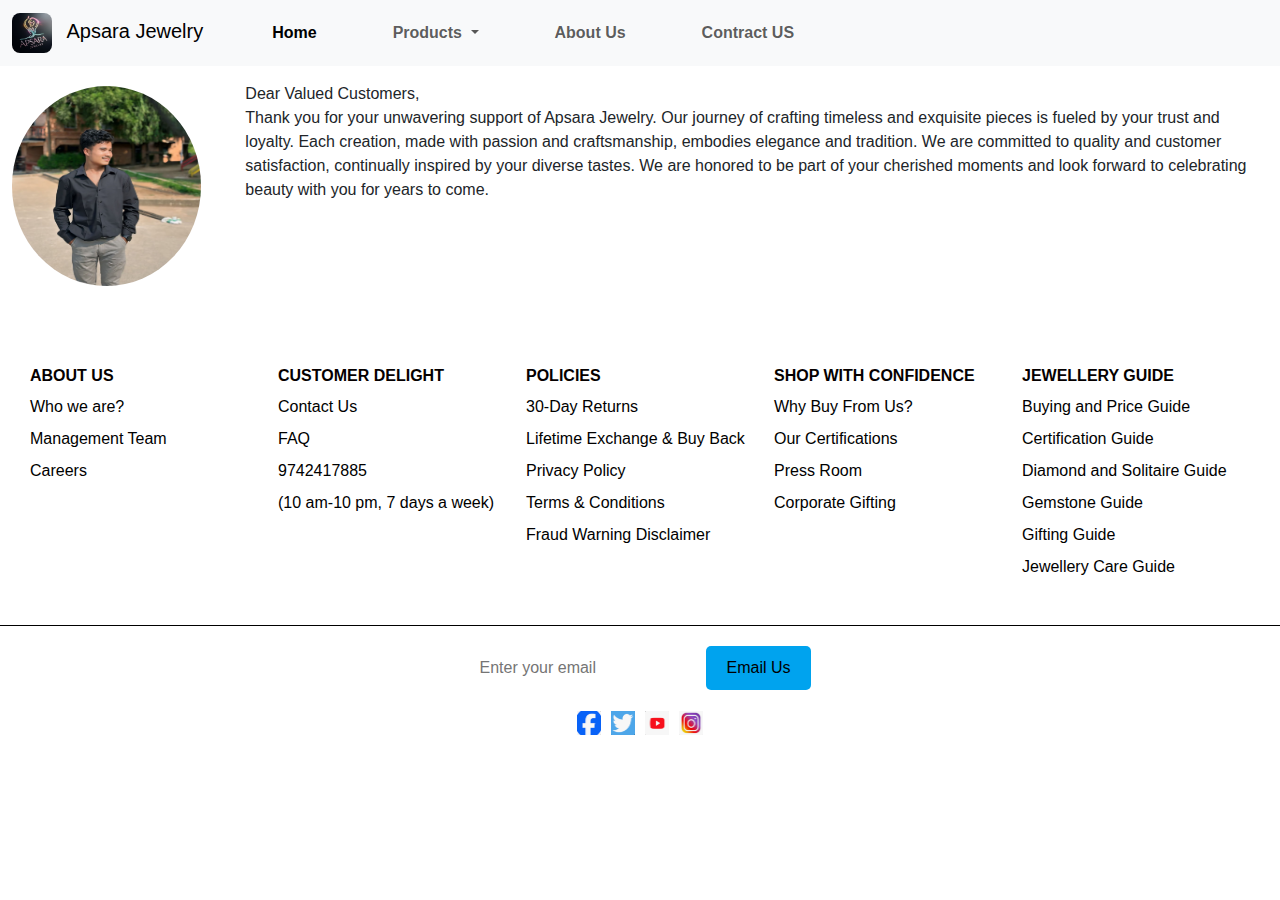
<file: project_about.html>
<!DOCTYPE html>
    <html lang="en">
    <head>
        <meta charset="UTF-8">
        <meta name="viewport" content="width=device-width, initial-scale=1.0">
        <title>Everyday Fine Jewelry | Online Shop</title>
        <link href="https://cdn.jsdelivr.net/npm/bootstrap@5.3.3/dist/css/bootstrap.min.css" rel="stylesheet" integrity="sha384-QWTKZyjpPEjISv5WaRU9OFeRpok6YctnYmDr5pNlyT2bRjXh0JMhjY6hW+ALEwIH" crossorigin="anonymous">
        <script src="https://cdn.jsdelivr.net/npm/bootstrap@5.3.3/dist/js/bootstrap.bundle.min.js" integrity="sha384-YvpcrYf0tY3lHB60NNkmXc5s9fDVZLESaAA55NDzOxhy9GkcIdslK1eN7N6jIeHz" crossorigin="anonymous"></script>
        <link rel="stylesheet" href="style/style.css">
        <link rel="icon" type="image/x-icon" href="image/apsara.png">
        <style>
            /* Custom styles for sticky navbar */
            .navbar {
                z-index: 1030; /* Ensure the navbar is on top of other content */
            }
            .navbar-nav {
                flex-direction: row; /* Keep nav items in a row */
            }
            .navbar-nav .nav-link {
                margin-left: 15px;
            }
            .navbar-nav .dropdown-menu {
                position: absolute; /* Adjust dropdown menu position */
                margin-top: 0; /* Align dropdown menu */
            }
        </style>
    </head>
    <body>
    <nav class="navbar navbar-expand-lg navbar-light bg-light sticky-top">
        <div class="container-fluid">
            <a class="navbar-brand" href="#">
                <img src="image/apsara.png" height="40px" style="border-radius: 8px; margin-right: 10px;">
                Apsara Jewelry
            </a>
            <button class="navbar-toggler" type="button" data-bs-toggle="collapse" data-bs-target="#navbarSupportedContent" aria-controls="navbarSupportedContent" aria-expanded="false" aria-label="Toggle navigation">
                <span class="navbar-toggler-icon"></span>
            </button>
            <div class="collapse navbar-collapse" id="navbarSupportedContent">
                <ul class="navbar-nav me-auto mb-2 mb-lg-0">
                    <li class="nav-item">
                        <a class="nav-link active" aria-current="page" href="index.html">Home</a>
                    </li>
                    <li class="nav-item dropdown">
                        <a class="nav-link dropdown-toggle" href="#" id="navbarDropdown" role="button" data-bs-toggle="dropdown" aria-expanded="false">
                            Products
                        </a>
                        <ul class="dropdown-menu" aria-labelledby="navbarDropdown">
                            <li><a class="dropdown-item" href="nacklace.html">Gold</a></li>
                            <li><a class="dropdown-item" href="earrings.html">Silver</a></li>
                            <li><a class="dropdown-item" href="Ring.html">Diamond</a></li>
                        </ul>
                    </li>
                    <li class="nav-item">
                        <a class="nav-link" href="project_about.html">About Us</a>
                    </li>
                    <li class="nav-item">
                        <a class="nav-link" href="contract_us.html">Contract US</a>
                    </li>
                </ul>
                <!-- <form class="d-flex">
                    <input class="form-control me-2" type="search" placeholder="What are you looking for ?" aria-label="Search">
                    <button class="btn btn-outline-success" type="submit">Search</button>
                </form>
                <ul class="nav-links d-flex">
                    <li><a href="#" class="login">Login</a></li>
                    <li><a href="#" class="signup">Sign Up</a></li>
                </ul> -->
            </div>
        </div>
    </nav>
    <style>
        body {
            font-family: Arial, sans-serif;
            margin: 0;
            padding: 0;
            width: 100%;
        }

        .container {
            width: 100%;
            max-width: 1200px;
            margin: auto;
            padding: 20px;
        }

        h2 {
            display: flex;
            justify-content: center;
            font-size: 35px;
            font-weight: 300;
            margin-top: -200px;
            text-align: center;
        }

        p {
            margin-top: 150px;
            padding: 0 20px;
            display: flex;
            justify-content: center;
        }

        .image img {
            
            height: 200px;
            border-radius: 50%;
            margin: 20px auto;
        }

        footer {
            background-color: #ffffff3f;
            color: #050000;
            padding: 20px 0;
            margin-top: 10px;
        }

        .footer-section {
            display: flex;
            justify-content: space-around;
            flex-wrap: wrap;
            padding: 20px;
        }

        .footer-column {
            flex: 1;
            min-width: 200px;
            margin: 10px;
        }

        .footer-column h3 {
            font-size: 16px;
            margin-bottom: 10px;
            font-weight: 600;
        }

        .footer-column ul {
            list-style-type: none;
            padding: 0;
        }

        .footer-column ul li {
            margin-bottom: 8px;
        }

        .footer-column ul li a {
            color: #000000;
            text-decoration: none;
        }

        .footer-column ul li a:hover {
            text-decoration: underline;
        }

        .footer-bottom {
            display: flex;
            flex-direction: column;
            align-items: center;
            padding: 20px;
            border-top: 1px solid #000000;
        }

        .newsletter {
            display: flex;
            justify-content: center;
            margin-bottom: 20px;
        }

        .newsletter input[type="email"] {
            padding: 10px;
            border: none;
            border-radius: 5px;
            margin-right: 10px;
        }

        .newsletter button {
            padding: 10px 20px;
            border: none;
            border-radius: 5px;
            background-color: #00a3ee;
            color: #000000;
            cursor: pointer;
        }

        .newsletter button:hover {
            background-color: #0caed6;
        }

        .social-media {
            display: flex;
            justify-content: center;
        }

        .social-media a {
            margin: 0 5px;
        }

        .social-media img {
            width: 24px;
            height: 24px;
        }

        @media (max-width: 768px) {
            h2 {
                font-size: 25px;
                margin-top: -150px;
            }

            p {
                margin-top: 20px;
                padding: 0 10px;
            }

            .footer-section {
                flex-direction: column;
                align-items: center;
            }

            .footer-column {
                margin: 10px 0;
            }
        }

        @media (max-width: 480px) {
            h2 {
                font-size: 20px;
                margin-top: -100px;
            }

            .footer-column {
                min-width: 150px;
            }
        }
    </style>
</head>
<body>
    <div class="container-fluid">
        <div class="row">
            <div class="col-md-2">
                <div class="image">
                    <img src="image/30.jpg" alt="Image" float:left;>
                </div>
        </div>
        <div class="col-md-10">
            <br> <h2>A Message from the Managing Director of Apsara Jewelry</h2>
            <p>Dear Valued Customers,<br>Thank you for your unwavering support of Apsara Jewelry. Our journey of crafting timeless and exquisite pieces is fueled by your trust and loyalty. Each creation, made with passion and craftsmanship, embodies elegance and tradition. We are committed to quality and customer satisfaction, continually inspired by your diverse tastes. We are honored to be part of your cherished moments and look forward to celebrating beauty with you for years to come.</p>
        </div>  
    </div>
    </div>
    <footer>
        <div class="footer-section">
            <div class="footer-column">
                <h3>ABOUT US</h3>
                <ul>
                    <li><a href="#">Who we are?</a></li>
                    <li><a href="#">Management Team</a></li>
                    <li><a href="#">Careers</a></li>
                </ul>
            </div>
            <div class="footer-column">
                <h3>CUSTOMER DELIGHT</h3>
                <ul>
                    <li><a href="#">Contact Us</a></li>
                    <li><a href="#">FAQ</a></li>
                    <li><a href="Phone:">9742417885</a></li>
                    <li><a href="#">(10 am-10 pm, 7 days a week)</a></li>
                </ul>
            </div>
            <div class="footer-column">
                <h3>POLICIES</h3>
                <ul>
                    <li><a href="#">30-Day Returns</a></li>
                    <li><a href="#">Lifetime Exchange & Buy Back</a></li>
                    <li><a href="#">Privacy Policy</a></li>
                    <li><a href="#">Terms & Conditions</a></li>
                    <li><a href="#">Fraud Warning Disclaimer</a></li>
                </ul>
            </div>
            <div class="footer-column">
                <h3>SHOP WITH CONFIDENCE</h3>
                <ul>
                    <li><a href="#">Why Buy From Us?</a></li>
                    <li><a href="#">Our Certifications</a></li>
                    <li><a href="#">Press Room</a></li>
                    <li><a href="#">Corporate Gifting</a></li>
                </ul>
            </div>
            <div class="footer-column">
                <h3>JEWELLERY GUIDE</h3>
                <ul>
                    <li><a href="#">Buying and Price Guide</a></li>
                    <li><a href="#">Certification Guide</a></li>
                    <li><a href="#">Diamond and Solitaire Guide</a></li>
                    <li><a href="#">Gemstone Guide</a></li>
                    <li><a href="#">Gifting Guide</a></li>
                    <li><a href="#">Jewellery Care Guide</a></li>
                </ul>
            </div>
        </div>
        <div class="footer-bottom">
            <div class="newsletter">
                <input type="email" name="Email" id="Email" placeholder="Enter your email">
                <button>Email Us</button>
            </div>
            <div class="social-media">
                <a href="https://www.facebook.com/login.php/"><img src="image/24.png" alt="Facebook"></a>
                <a href="https://x.com/i/flow/login"><img src="image/25.png" alt="Twitter"></a>
                <a href="https://www.youtube.com/"><img src="image/26.png" alt="YouTube"></a>
                <a href="https://www.instagram.com/"><img src="image/27.png" alt="Instagram"></a>
            </div>
        </div>
    </footer>
</body>
</html>
</file>
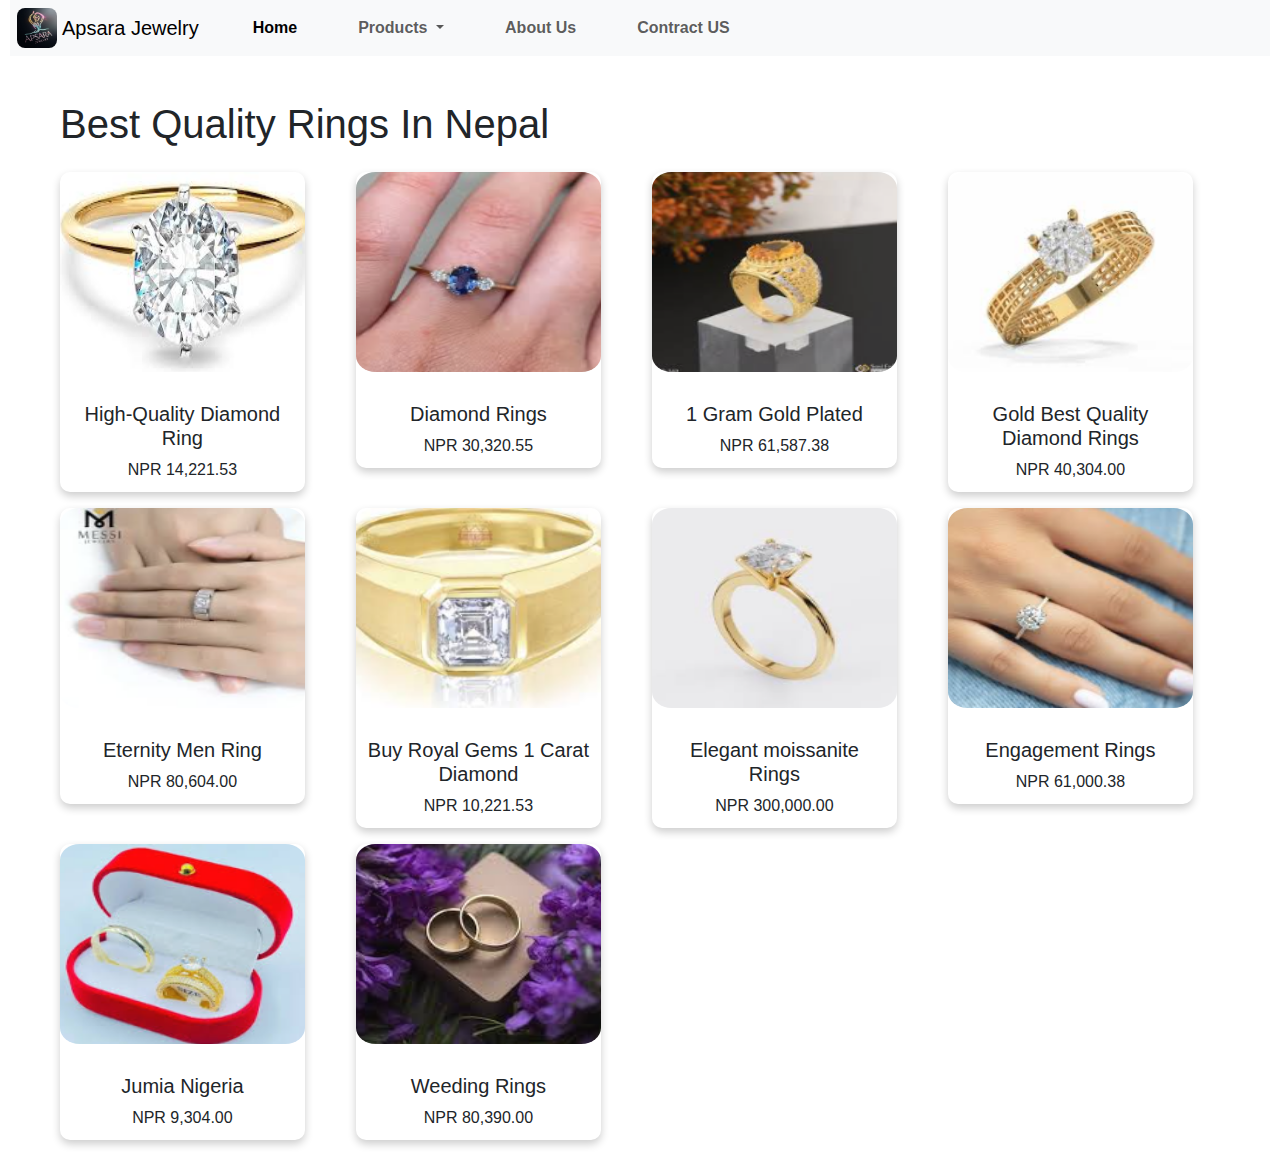
<file: Ring.html>
<!DOCTYPE html>
<html lang="en">
<head>
    <meta charset="UTF-8">
    <meta name="viewport" content="width=device-width, initial-scale=1.0">
    <title>Everyday Fine Jewelry|Online shop</title>
    <link href="https://cdn.jsdelivr.net/npm/bootstrap@5.3.3/dist/css/bootstrap.min.css" rel="stylesheet" integrity="sha384-QWTKZyjpPEjISv5WaRU9OFeRpok6YctnYmDr5pNlyT2bRjXh0JMhjY6hW+ALEwIH" crossorigin="anonymous">
    <script src="https://cdn.jsdelivr.net/npm/bootstrap@5.3.3/dist/js/bootstrap.bundle.min.js" integrity="sha384-YvpcrYf0tY3lHB60NNkmXc5s9fDVZLESaAA55NDzOxhy9GkcIdslK1eN7N6jIeHz" crossorigin="anonymous"></script>
    <link rel="stylesheet" href="style/style.css">
    <link rel="icon" type="image/x-icon" href="image/apsara.png">
</head>
<body> 
<nav class="navbar navbar-expand-lg navbar-light bg-light">
    <div class="container-fluid">
        <img src="image/apsara.png" height="40px"  style="border-radius: 8px; margin-left:-5px; margin-right: 5px;">
        <a class="navbar-brand" href="#">Apsara Jewelry</a>
        <button class="navbar-toggler" type="button" data-bs-toggle="collapse" data-bs-target="#navbarSupportedContent" aria-controls="navbarSupportedContent" aria-expanded="false" aria-label="Toggle navigation">
            <span class="navbar-toggler-icon"></span>
        </button>
        <div class="collapse navbar-collapse" id="navbarSupportedContent">
            <ul class="navbar-nav me-auto mb-2 mb-lg-0">
                <li class="nav-item">
                    <a class="nav-link active" aria-current="page" href="index.html">Home</a>
                </li>
                <li class="nav-item dropdown">
                    <a class="nav-link dropdown-toggle" href="#" id="navbarDropdown" role="button" data-bs-toggle="dropdown" aria-expanded="false">
                        Products
                    </a>
                    <ul class="dropdown-menu" aria-labelledby="navbarDropdown">
                        <li><a class="dropdown-item" href="nacklace.html">Gold</a></li>
                        <li><a class="dropdown-item" href="earrings.html">Silver</a></li>
                        <li><a class="dropdown-item" href="Ring.html">Diamond</a></li>
                    </ul>
                </li>
                <li class="nav-item">
                    <a class="nav-link" href="project_about.html">About Us</a>
                </li>
                <li class="nav-item">
                    <a class="nav-link" href="contract_us.html">Contract US</a>
                </li>
            </ul>
        </div>
    </div>
</nav>

<div class="container">
    <h1 class="my-4" style="font-weight: 400;">Best Quality Rings In Nepal</h1>
    <div class="row">
        <div class="col-md-4 col-lg-3 mb-3">
            <div class="card">
                <img src="./image/39.png" class="card-img-top img-fluid" alt="High-Quality Diamond Ring">
                <div class="card-body">
                    <h5 class="card-title">High-Quality Diamond Ring</h5>
                    <p class="card-text">NPR 14,221.53</p>
                </div>
            </div>
        </div>
        <div class="col-md-4 col-lg-3 mb-3">
            <div class="card">
                <img src="image/40.png" class="card-img-top img-fluid" alt="Diamond Rings">
                <div class="card-body">
                    <h5 class="card-title">Diamond Rings</h5>
                    <p class="card-text">NPR 30,320.55</p>
                </div>
            </div>
        </div>
        <div class="col-md-4 col-lg-3 mb-3">
            <div class="card">
                <img src="image/41.png" class="card-img-top img-fluid" alt="1 Gram Gold Plated">
                <div class="card-body">
                    <h5 class="card-title">1 Gram Gold Plated</h5>
                    <p class="card-text">NPR 61,587.38</p>
                </div>
            </div>
        </div>
        <div class="col-md-4 col-lg-3 mb-3">
            <div class="card">
                <img src="image/42.png" class="card-img-top img-fluid" alt="Gold Best Quality Diamond Rings">
                <div class="card-body">
                    <h5 class="card-title">Gold Best Quality Diamond Rings</h5>
                    <p class="card-text">NPR 40,304.00</p>
                </div>
            </div>
        </div>
        <div class="col-md-4 col-lg-3 mb-3">
            <div class="card">
                <img src="image/43.png" class="card-img-top img-fluid" alt="Eternity Men Ring">
                <div class="card-body">
                    <h5 class="card-title">Eternity Men Ring</h5>
                    <p class="card-text">NPR 80,604.00</p>
                </div>
            </div>
        </div>
        <div class="col-md-4 col-lg-3 mb-3">
            <div class="card">
                <img src="./image/44.png" class="card-img-top img-fluid" alt="Buy Royal Gems 1 Carat Diamond">
                <div class="card-body">
                    <h5 class="card-title">Buy Royal Gems 1 Carat Diamond</h5>
                    <p class="card-text">NPR 10,221.53</p>
                </div>
            </div>
        </div>
        <div class="col-md-4 col-lg-3 mb-3">
            <div class="card">
                <img src="image/45.png" class="card-img-top img-fluid" alt="Elegant moissanite Rings">
                <div class="card-body">
                    <h5 class="card-title">Elegant moissanite Rings</h5>
                    <p class="card-text">NPR 300,000.00</p>
                </div>
            </div>
        </div>
        <div class="col-md-4 col-lg-3 mb-3">
            <div class="card">
                <img src="image/46.png" class="card-img-top img-fluid" alt="Engagement Rings">
                <div class="card-body">
                    <h5 class="card-title">Engagement Rings</h5>
                    <p class="card-text">NPR 61,000.38</p>
                </div>
            </div>
        </div>
        <div class="col-md-4 col-lg-3 mb-3">
            <div class="card">
                <img src="image/47.png" class="card-img-top img-fluid" alt="Jumia Nigeria">
                <div class="card-body">
                    <h5 class="card-title">Jumia Nigeria</h5>
                    <p class="card-text">NPR 9,304.00</p>
                </div>
            </div>
        </div>
        <div class="col-md-4 col-lg-3 mb-3">
            <div class="card">
                <img src="image/48.png" class="card-img-top img-fluid" alt="Weeding Rings">
                <div class="card-body">
                    <h5 class="card-title">Weeding Rings</h5>
                    <p class="card-text">NPR 80,390.00</p>
                </div>
            </div>
        </div>
    </div>
</div>
</body>
</html>
</file>
<file: style/style.css>
body{
    margin: 0;
    font-family: Arial, sans-serif;
    background:rgb(255, 255, 255);
    margin-left: 10px;
    margin-right: 10px;
    height: 100%;
}
/* Nav */
.login {
    background-color: #4CAF50;
    border-radius: 5px;
}

.login:hover {
    background-color: #45a049;
}
.bold-navbar {
    font-weight: bold;
}

.navbar-nav .nav-link {
    margin-right: 15px;
    font-weight: bold;
}

.navbar-nav .nav-link:hover {
    color: #007bff;
    text-decoration: underline;
}

.form-control {
    border-radius: 20px;
    padding: 5px 10px;
}

.btn-outline-success {
    border-radius: 20px;
    padding: 5px 15px;
}

.navbar-toggler {
    border: none;
}

.navbar-toggler-icon {
    background-color: #000;
}

.nav-item {
    margin-left: 30px;
}

.nav-link.login {
    color: #28a745;
    font-weight: bold;
}

.nav-link.login:hover {
    color: #218838;
}

@media (max-width: 991px) {
    .navbar-nav {
        margin-top: 10px;
        text-align: center;
    }

    .form-control,
    .btn-outline-success {
        margin: 10px 0;
    }

    .nav-item {
        margin-left: 0;
        margin-bottom: 40px;
    }
}

.nav-links {
    list-style: none;
    margin: 0;
    padding: 0;
    display: flex;
    align-items: center;
}

.nav-links li {
    margin-left: 40px;
}

.nav-links a {
    color: #fff;
    text-decoration: none;
    padding: 10px 15px;
    transition: background 0.3s, color 0.3s;
}

 .nav-links a:hover {
    background-color: #575757;
    border-radius: 5px;
} 

/* next page */
 /* Container */
.container h3{
    font-size: 32px;
    font-weight: 100;
}
.container h1{
    font-weight: 700;
}
/* Main Image*/
.container img{
    height: 200px;
    margin-bottom: 20px;
    border-radius: 8%;
}
/* Card Container */
.card {
    overflow: hidden;
    border: none;
    transition: transform 0.3s ease-in-out;
    border-radius: 10px;
    box-shadow: 0 4px 8px rgba(0, 0, 0, 0.2);
    width: 90%;
}

/* Card Image */
.card-img-top {
    transition: transform 0.3s ease-in-out;
    border-radius: 10px;
}

/* Hover Effects */
.card:hover .card-img-top {
    transform: scale(1.1); /* Scale the image on hover */
}

.card:hover {
    transform: translateY(-10px); /* Lift the card on hover */
}

/* Card Body */
.card-body {
    text-align: center;
    padding: 10px;
}

/* Category Titles */
.card-body h6 {
    font-size: 16px;
    font-weight: bold;
    margin-top: 10px;
}
/* Gallery Container */
.gallery-container {
    display: flex;
    flex-wrap: wrap;
    gap: 16px; /* Space between items */
    padding: 16px;
    justify-content: center; /* Center the gallery items */
}

/* Gallery Item */
.gallery-item {
    flex: 1 1 calc(25% - 32px); /* Responsive sizing */
    max-width: calc(25% - 32px); /* Responsive max-width */
    box-sizing: border-box;
    overflow: hidden;
    border-radius: 8px; /* Rounded corners */
    box-shadow: 0 4px 8px rgba(0, 0, 0, 0.1); /* Subtle shadow */
    transition: transform 0.3s ease-in-out;
}

/* Gallery Item Hover Effect */
.gallery-item:hover {
    transform: scale(1.05); /* Slight zoom on hover */
}

/* Gallery Image */
.gallery-item img {
    width: 100%;
    height: auto;
    display: block;
    border-radius: 8px;
}
.image img {
    width: 100%;
    height: 250px;
}
.newarrival{
    display: flex;
    flex-wrap: wrap;
    gap: 16px; 
    padding: 16px;
    justify-content: center; 
}
.newarrival {
    flex: 1 1 calc(25% - 32px); 
    max-width: calc(25% - 32px);
    box-sizing: border-box;
    overflow: hidden;
    border-radius: 8px; 
    box-shadow: 0 4px 8px rgba(0, 0, 0, 0.1); 
    transition: transform 0.3s ease-in-out;
}
.newarrival:hover {
    transform: scale(1.05); 
}

.newarrival img {
    width: 100%;
    height: auto;
    display: block;
    border-radius: 8px;
}
/* footer */
body {
    font-family: Arial, sans-serif;
}

footer {
    background-color: #ffffffc9;
    color: #050000;
    padding: 20px 0;
    width: 100%;
}

.footer-section {
    display: flex;
    justify-content: space-around;
    padding: 20px;
    flex-wrap: wrap;
}
.container {
    width: 100%;
    max-width: 1200px;
    margin: auto;
    padding: 20px;
}

.footer-column {
    flex: 1;
    min-width: 200px;
    margin: 10px;
    
}

.footer-column h3 {
    font-size: 16px;
    margin-bottom: 10px;
    font-weight: 600;
    
}

.footer-column ul {
    list-style-type: none;
    padding: 0;
}

.footer-column ul li {
    margin-bottom: 8px;
}

.footer-column ul li a {
    color: #000000;
    text-decoration: none;
}

.footer-column ul li a:hover {
    text-decoration: underline;
}

.footer-bottom {
    display: flex;
    flex-direction: column;
    align-items: center;
    padding: 20px;
    border-top: 1px solid #000000;
}

.newsletter {
    display: flex;
    justify-content: center;
    margin-bottom: 20px;
}

.newsletter input[type="email"] {
    padding: 10px;
    border: none;
    border-radius: 5px;
    margin-right: 10px;
}

.newsletter button {
    padding: 10px 20px;
    border: none;
    border-radius: 5px;
    background-color: #00a3ee;
    color: #000000;
    cursor: pointer;
}

.newsletter button:hover {
    background-color: #0caed6;
}

.social-media {
    display: flex;
    justify-content: center;
}

.social-media a {
    margin: 0 5px;
}

.social-media img {
    width: 24px;
    height: 24px;
}

@media (max-width: 768px) {
    .footer-section {
        flex-direction: column;
        align-items: center;
    }

    .footer-column {
        margin: 10px 0;
    }

    .footer-bottom {
        flex-direction: column;
    }
}
</file>
